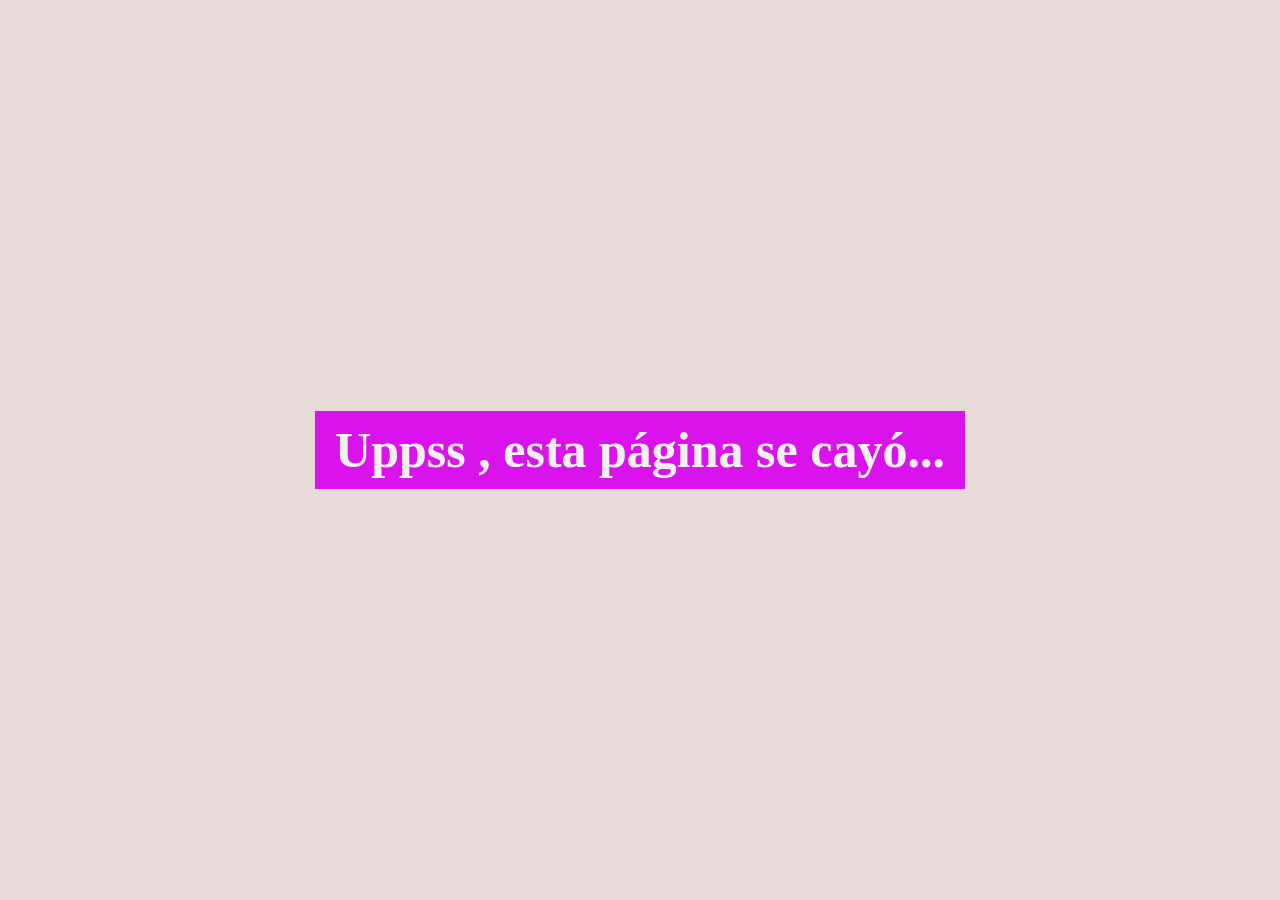
<file: animacion caida/index.html>
<!DOCTYPE html>
<html lang="en">
<head>
    <meta charset="UTF-8">
    <meta name="viewport" content="width=device-width, initial-scale=1.0">
    <title>Document</title>
    <link rel="stylesheet" href="./css/style.css">
</head>
<body>
  <div class="container">
    <div class="box">
        <p> Uppss , esta página se cayó...</p>
     </div>
  </div>
</body>
</html>
</file>
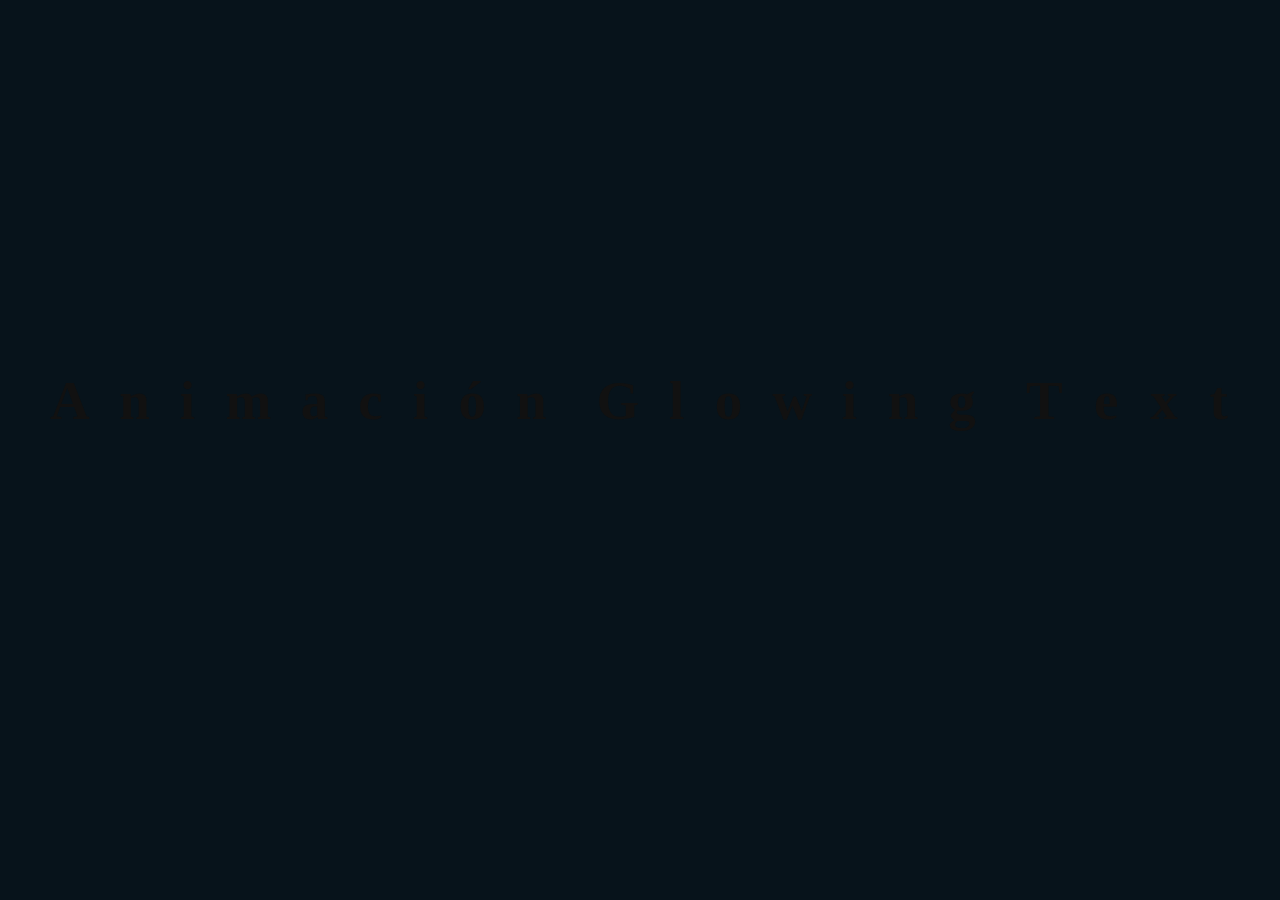
<file: animacionTextoBrillanteCss/index.html>
<!DOCTYPE html>
<html lang="en">
<head>
    <meta charset="UTF-8">
    <meta name="viewport" content="width=device-width, initial-scale=1.0">
    <link rel="stylesheet" href="style.css">
    <title>Document</title>
</head>
<body>
    <h1>
      
        <div class="letter">
            <span>A</span>
            <span>n</span>
            <span>i</span>
            <span>m</span>
            <span>a</span>
            <span>c</span>
            <span>i</span>
            <span>ó</span>
            <span>n</span>
        </div>

        <div class="letter">
            <span>G</span>
            <span>l</span>
            <span>o</span>
            <span>w</span>
            <span>i</span>
            <span>n</span>
            <span>g </span>
        </div>
        <div class="letter">
            <span>T</span>
            <span>e</span>
            <span>x</span>
            <span>t</span>
        </div>


    </h1>
</body>
</html>
</file>
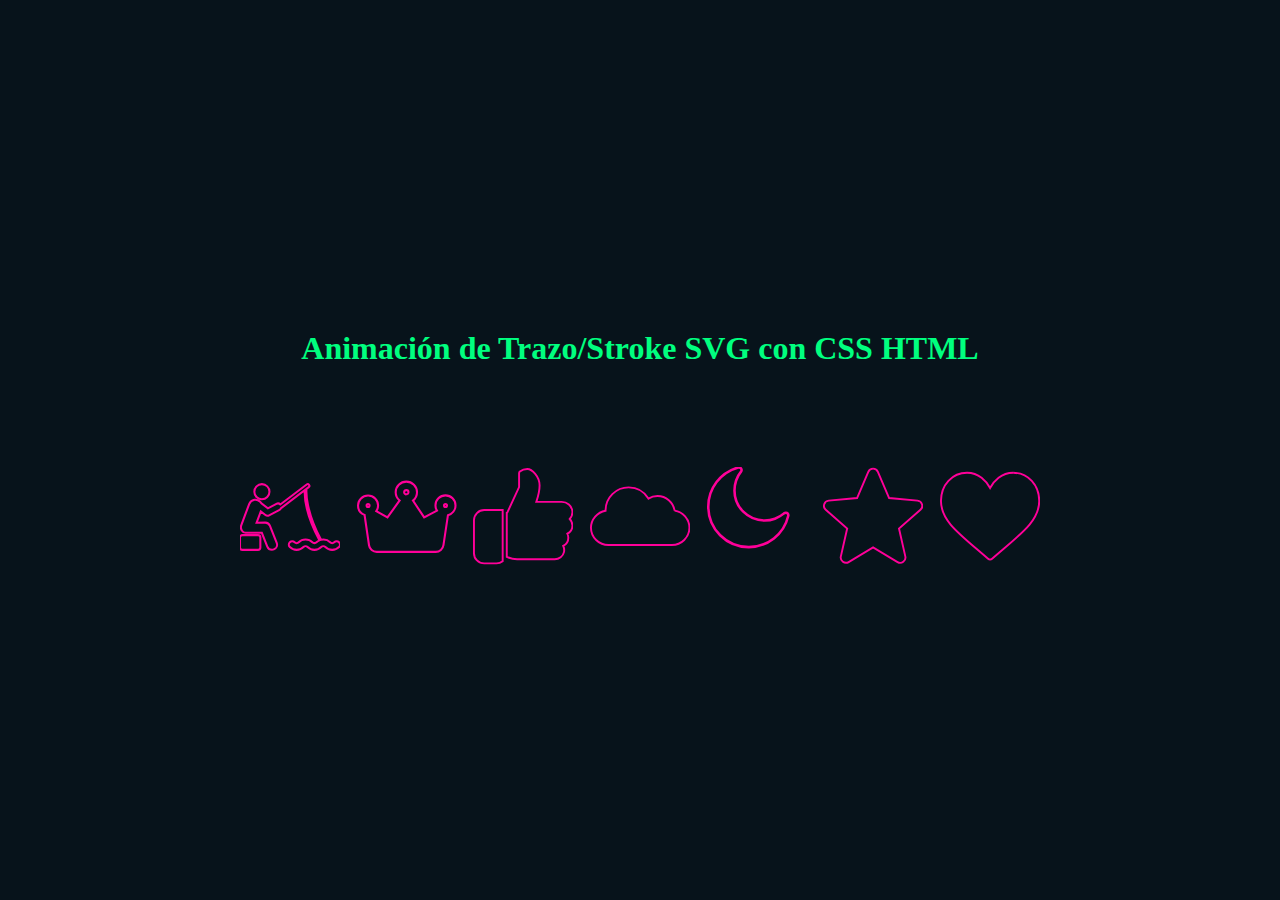
<file: animacionTrazoSVG/index.html>
<!DOCTYPE html>
<html lang="en">

<head>
    <meta charset="UTF-8">
    <meta name="viewport" content="width=device-width, initial-scale=1.0">
    <link rel="stylesheet" href="style.css">
    <title>Document</title>
</head>

<body>
    <h1>
      Animación de Trazo/Stroke SVG con CSS HTML 
      

    </h1>
    <div class="container">
        <div class="icon heart">
            <svg version="1.1" id="Capa_1" xmlns="http://www.w3.org/2000/svg" xmlns:xlink="http://www.w3.org/1999/xlink"
                x="0px" y="0px" viewBox="-5 0 521 512" style="enable-background:new 0 0 512 512;" xml:space="preserve">
                <path d="M376,30c-27.783,0-53.255,8.804-75.707,26.168c-21.525,16.647-35.856,37.85-44.293,53.268
                   c-8.437-15.419-22.768-36.621-44.293-53.268C189.255,38.804,163.783,30,136,30C58.468,30,0,93.417,0,177.514
                   c0,90.854,72.943,153.015,183.369,247.118c18.752,15.981,40.007,34.095,62.099,53.414C248.38,480.596,252.12,482,256,482
                   s7.62-1.404,10.532-3.953c22.094-19.322,43.348-37.435,62.111-53.425C439.057,330.529,512,268.368,512,177.514
                   C512,93.417,453.532,30,376,30z" />
            </svg>
        </div>

        <div class="icon start">
            <svg viewBox="-5 -8 521.00002 512" xmlns="http://www.w3.org/2000/svg">
                <path d="m510.652344 185.882812c-3.371094-10.367187-12.566406-17.707031-23.402344-18.6875l-147.796875-13.417968-58.410156-136.75c-4.3125-10.046875-14.125-16.53125-25.046875-16.53125s-20.738282 
                6.484375-25.023438 16.53125l-58.410156 136.75-147.820312 13.417968c-10.835938 1-20.011719 
                8.339844-23.402344 18.6875-3.371094 10.367188-.257813 21.738282 7.9375 28.925782l111.722656 
                97.964844-32.941406 145.085937c-2.410156 10.667969 1.730468 21.699219 10.582031 28.097656 
                4.757813 3.457031 10.347656 5.183594 15.957031 5.183594 4.820313 0 9.644532-1.28125 13.953125-3.859375l127.445313-76.203125 
                127.421875 76.203125c9.347656 5.585938 21.101562 5.074219 29.933593-1.324219 8.851563-6.398437 12.992188-17.429687 
                10.582032-28.097656l-32.941406-145.085937 111.722656-97.964844c8.191406-7.1875 11.308594-18.535156 
                7.9375-28.925782zm-252.203125 223.722657" />
            </svg>
        </div>
        <div class="icon moon">
            <svg version="1.1" id="Capa_1" xmlns="http://www.w3.org/2000/svg" xmlns:xlink="http://www.w3.org/1999/xlink"
                x="0px" y="0px" viewBox="-5 -1 390.812 390.812" style="enable-background:new 0 0 312.812 312.812;"
                xml:space="preserve">
                <path d="M305.2,178.159c-3.2-0.8-6.4,0-9.2,2c-10.4,8.8-22.4,16-35.6,20.8c-12.4,4.8-26,7.2-40.4,7.2c-32.4,0-62-13.2-83.2-34.4
			c-21.2-21.2-34.4-50.8-34.4-83.2c0-13.6,2.4-26.8,6.4-38.8c4.4-12.8,10.8-24.4,19.2-34.4c3.6-4.4,2.8-10.8-1.6-14.4
			c-2.8-2-6-2.8-9.2-2c-34,9.2-63.6,29.6-84.8,56.8c-20.4,26.8-32.4,60-32.4,96c0,43.6,17.6,83.2,46.4,112s68,46.4,112,46.4
			c36.8,0,70.8-12.8,98-34c27.6-21.6,47.6-52.4,56-87.6C314,184.959,310.8,179.359,305.2,178.159z" />

            </svg>

        </div>
        <div class="icon cloud">
            <svg id="Capa_1" enable-background="new 0 0 512 512" viewBox="-5 0 520 512" <g></g>
                <path
                    d="m434.931 227.069c-6.724-43.037-44.034-76.069-88.931-76.069-16.89 0-33.12
                 4.673-47.197 13.389-21.416-35.992-59.971-58.389-102.803-58.389-66.167 0-120 53.833-120 120 0 .41 0 .835.015 1.245-42.525 7.163-76.015 44.238-76.015 88.755 0 49.629 41.371 90 91 90h330c49.629 0 91-40.371 91-90 0-44.897-34.032-82.207-77.069-88.931z" />
                </g>
            </svg>
        </div>
        <div class="icon like">
            <svg version="1.1" id="Capa_1" xmlns="http://www.w3.org/2000/svg" xmlns:xlink="http://www.w3.org/1999/xlink"
                x="0px" y="0px" viewBox="-5 0 520 512" style="enable-background:new 0 0 512 512;" xml:space="preserve">

                <path d="M53.333,224C23.936,224,0,247.936,0,277.333V448c0,29.397,23.936,53.333,53.333,53.333h64
			c12.011,0,23.061-4.053,32-10.795V224H53.333z" />

                <path d="M512,304c0-12.821-5.077-24.768-13.888-33.579c9.963-10.901,15.04-25.515,13.653-40.725
			c-2.496-27.115-26.923-48.363-55.637-48.363H324.352c6.528-19.819,16.981-56.149,16.981-85.333c0-46.272-39.317-85.333-64-85.333
			c-22.165,0-37.995,12.48-38.677,12.992c-2.517,2.027-3.989,5.099-3.989,8.341v72.341l-61.44,133.099l-2.56,1.301v228.651
			C188.032,475.584,210.005,480,224,480h195.819c23.232,0,43.563-15.659,48.341-37.269c2.453-11.115,1.024-22.315-3.861-32.043
			c15.765-7.936,26.368-24.171,26.368-42.688c0-7.552-1.728-14.784-5.013-21.333C501.419,338.731,512,322.496,512,304z" />

            </svg>
        </div>
        <div class="icon crown">
            <svg version="1.1" id="Capa_1" xmlns="http://www.w3.org/2000/svg" xmlns:xlink="http://www.w3.org/1999/xlink"
                x="0px" y="0px" viewBox="-5 0 479.968 467.968" style="enable-background:new 0 0 467.968 467.968;"
                xml:space="preserve">

                <path d="M419.84,131.328c-26.624,0-48.128,21.504-48.128,48.128c0,9.216,2.56,17.408,7.168,25.088l-61.44,32.768l-53.76-80.896
                   c11.776-9.216,19.456-24.064,19.456-39.936c0-28.16-23.04-51.2-51.2-51.2c-28.16,0-51.2,23.04-51.2,51.2
                   c0,15.872,7.168,30.208,18.944,39.424l-58.368,81.408l-53.76-30.208c5.12-7.68,8.704-16.896,8.704-27.136
                   c0-26.624-21.504-48.128-48.128-48.128C21.504,131.84,0,153.344,0,179.968c0,20.48,13.312,38.4,31.232,45.056l21.504,145.92
                   c2.56,18.432,18.432,31.744,36.864,31.744h283.648c18.432,0,34.304-13.824,36.864-32.256l21.504-143.872
                   c20.992-6.144,36.352-24.576,36.352-47.104C467.968,152.832,446.464,131.328,419.84,131.328z M48.128,187.136
                   c-4.096,0-7.168-3.072-7.168-7.168s3.072-7.168,7.168-7.168s7.168,3.072,7.168,7.168S52.224,187.136,48.128,187.136z
                    M235.52,126.208c-1.024,0-2.048-0.512-3.584-0.512c0,0,0,0-0.512,0c-1.536,0-2.56,0-3.584,0.512
                   c-3.584-1.536-6.656-5.12-6.656-9.728c0.512-5.632,5.12-10.24,10.752-10.24c5.632,0,10.24,4.608,10.24,10.24
                   C242.176,120.576,239.616,124.672,235.52,126.208z M419.84,187.136c-4.096,0-7.168-3.072-7.168-7.168s3.584-7.168,7.168-7.168
                   c4.096,0,7.168,3.072,7.168,7.168S423.936,187.136,419.84,187.136z" />

            </svg>

        </div>

        <div class="icon fishing">
            <svg version="1.1" id="Capa_1" xmlns="http://www.w3.org/2000/svg" xmlns:xlink="http://www.w3.org/1999/xlink"
                x="0px" y="0px" viewBox="0 0 484.64 484.64" style="enable-background:new 0 0 484.64 484.64;"
                xml:space="preserve">
                <g>
                    <path d="M106.162,156.405c20.23,0,36.64-16.407,36.64-36.649c0-20.234-16.409-36.641-36.64-36.641
		c-20.25,0-36.643,16.406-36.643,36.641C69.52,139.998,85.912,156.405,106.162,156.405z" />
                    <path d="M479.847,364.886c-6.379-6.378-16.741-6.362-23.087,0.016c-5.328,5.325-14.588,5.349-19.962-0.024
		C425.267,353.35,408.19,349.476,392.771,353c-73.01-137.399-71.989-227.872-70.681-247.085l10.938-8.291
		c3.57-2.727,4.286-7.846,1.561-11.441c-2.726-3.578-7.845-4.305-11.45-1.569l-127.734,96.896
		c-4.942-4.806-12.455-6.297-18.878-2.894l-41.474,21.958l-31.316-24.437c-3.73-6.999-9.142-11.881-17.221-15.3
		c-2.239-0.947-9.721-3.24-16.997-1.553c-10.933,2.535-20.887,9.279-25.097,20.545c0,0-28.857,76.792-38.047,101.554
		c-7.222,19.46,7.112,37.677,20.586,37.677c0.048,0,0.08,0,0.112,0l78.785-0.374l26.485,66.777
		c3.826,9.607,13.027,15.467,22.768,15.467c3.013,0,6.059-0.558,9.024-1.73c12.583-4.99,18.722-19.23,13.744-31.803l-32.653-82.316
		c-3.702-9.335-12.726-15.458-22.771-15.458c-0.032,0-0.08,0-0.124,0l-41.89,0.198l20.427-54.5l22.419,17.509
		c2.934,2.279,6.472,3.452,10.045,3.452c2.613,0,5.242-0.622,7.651-1.897l50.818-26.908c3.457-1.833,5.787-4.839,7.192-8.196
		l114.531-86.869c-0.924,29.937,4.034,116.016,71.337,243.091c-5.214,2.208-10.093,5.277-14.224,9.407
		c-5.243,5.247-14.651,5.247-19.898,0c-17.696-17.699-48.488-17.691-66.154-0.023c-5.342,5.332-14.639,5.316-19.966,0
		c-6.375-6.378-16.709-6.378-23.088,0c-6.375,6.377-6.375,16.71,0,23.087c18.226,18.241,47.9,18.258,66.143,0
		c5.327-5.325,14.619-5.333,19.977,0.024c8.817,8.827,20.555,13.689,33.038,13.689c12.486,0,24.22-4.862,33.069-13.721
		c5.327-5.325,14.591-5.349,19.982,0.024c18.21,18.217,47.864,18.225,66.122-0.024C486.242,381.588,486.227,371.263,479.847,364.886
		z" />
                    <path d="M87.025,330.166H11.606C5.199,330.166,0,335.365,0,341.774v48.217c0,6.411,5.199,11.608,11.606,11.608h75.419
		c6.412,0,11.61-5.197,11.61-11.608v-48.217C98.635,335.365,93.437,330.166,87.025,330.166z" />
            </svg>

        </div>
    </div>

</body>

</html>
</file>
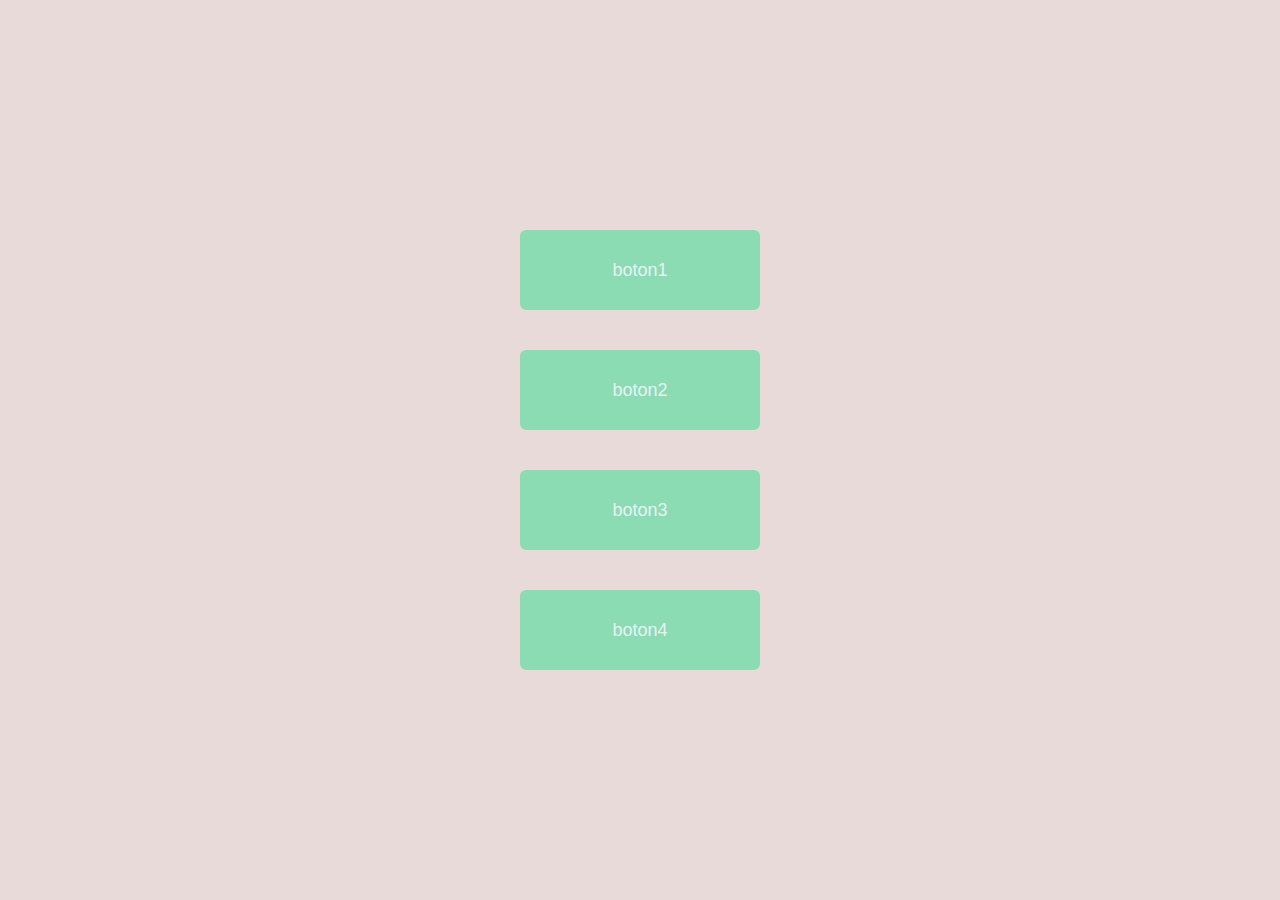
<file: botones sombras/index.html>
<!DOCTYPE html>
<html lang="en">
<head>
    <meta charset="UTF-8">
    <meta name="viewport" content="width=device-width, initial-scale=1.0">
    <title>Document</title>
    <link rel="stylesheet" href="./css/style.css">
</head>
<body>
 <div class="container">
     <button class="btn btn1">boton1</button>
     <button class="btn btn2">boton2</button>
     <button class="btn btn3">boton3</button>
     <button class="btn btn4">boton4</button>
 </div>
</body>
</html>
</file>
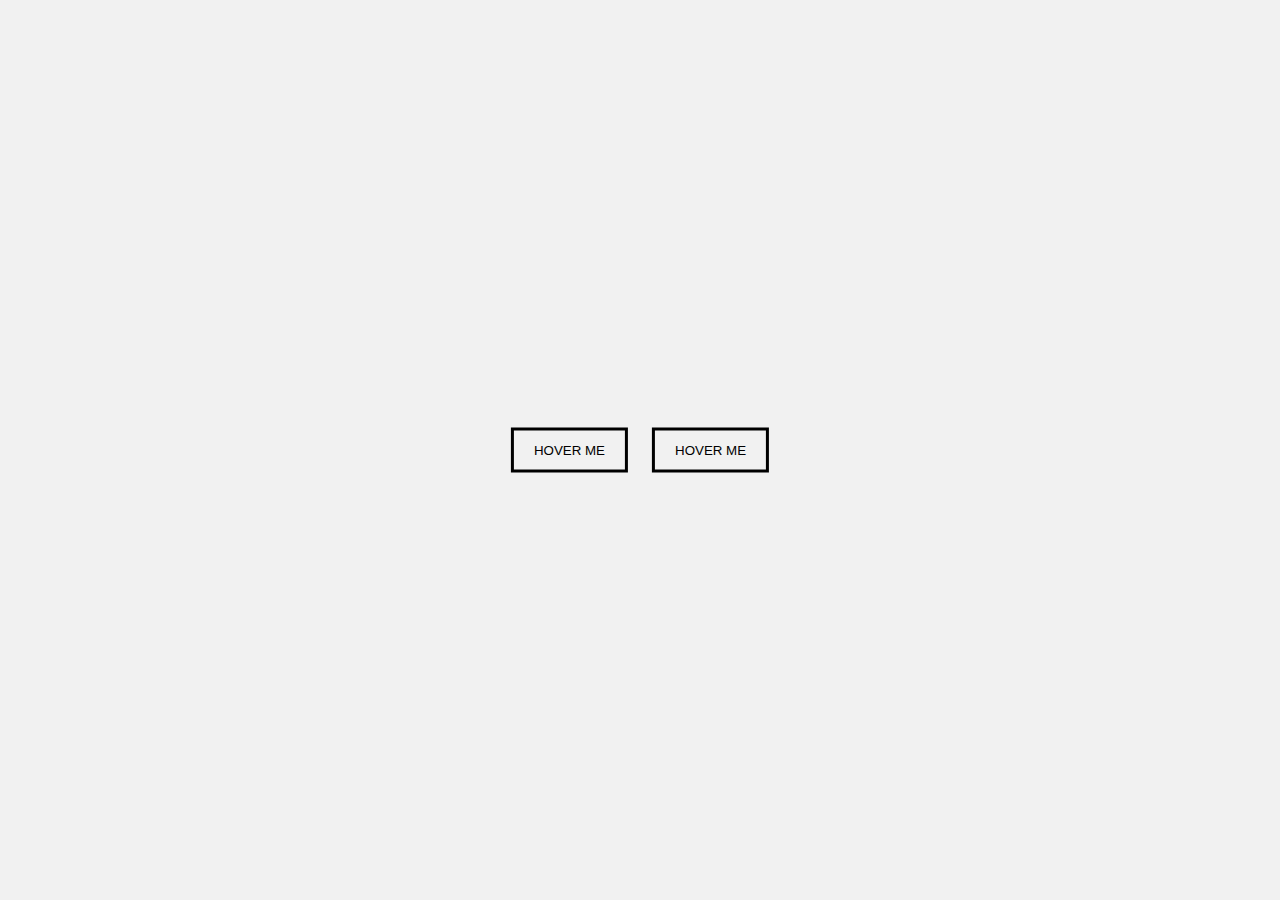
<file: btn hover lado/index.html>
<!DOCTYPE html>
<html lang="en">
<head>
    <meta charset="UTF-8">
    <meta name="viewport" content="width=device-width, initial-scale=1.0">
    <link rel="stylesheet" href="css/style.css">
    <title>Document</title>

</head>
<body>
    <div class="middle">
        <button class="btn btn1">Hover Me</button>
        <button class="btn btn2">Hover Me</button>
    </div>
</body>
</html>
</file>
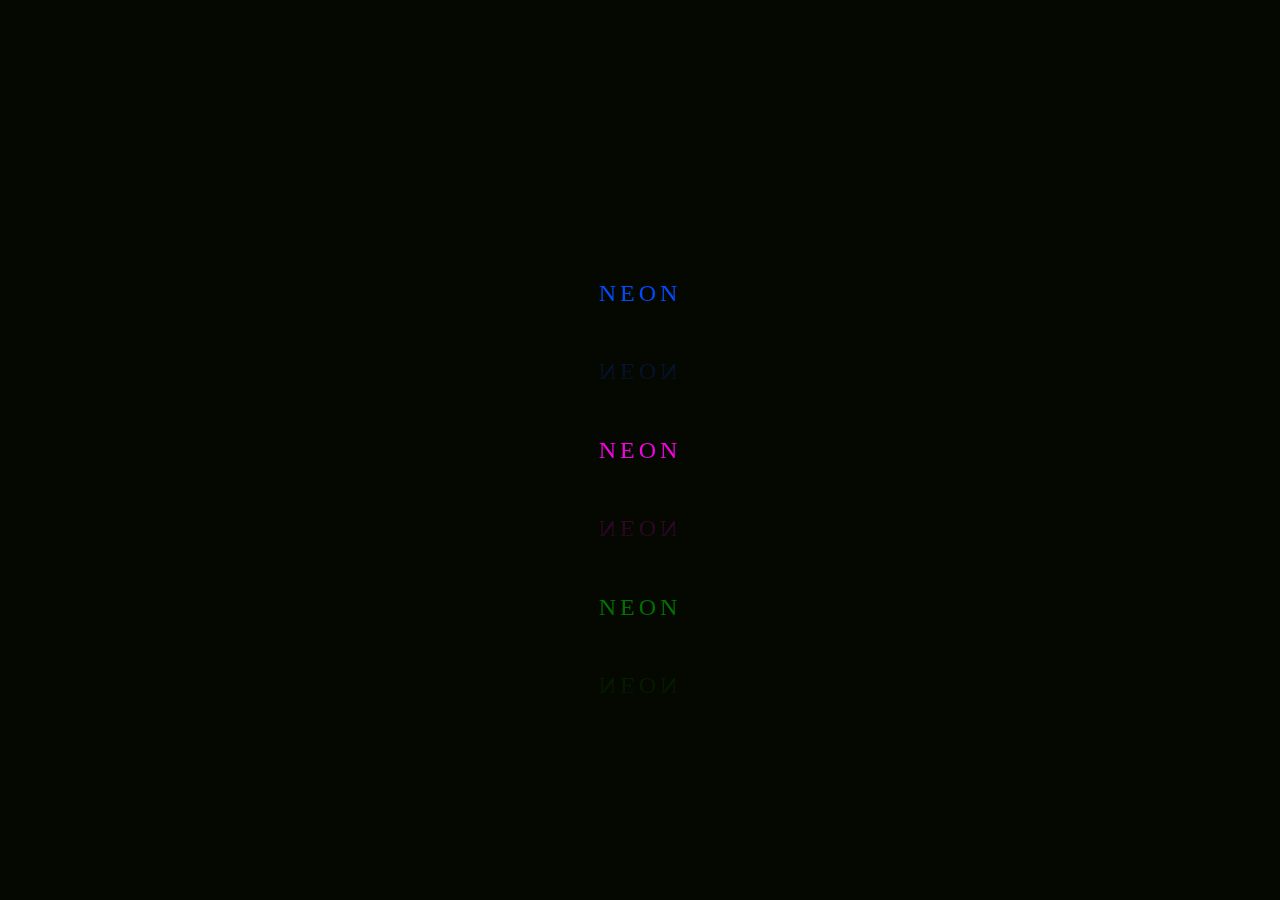
<file: BUTTON neon/index.html>
<!DOCTYPE html>
<html lang="en">
<head>
    <meta charset="UTF-8">
    <meta name="viewport" content="width=device-width, initial-scale=1.0">
    <title>Document</title>
    <link rel="stylesheet" href="style.css">
</head>
<body>
    <a href="#">
        <span></span>
        <span></span>
        <span></span>
        <span></span>
        neon
    </a>
    <a href="#">
        <span></span>
        <span></span>
        <span></span>
        <span></span>
        neon
    </a>
    <a href=" #">
        <span></span>
        <span></span>
        <span></span>
        <span></span>
        neon
    </a>
</body>
</html>
</file>
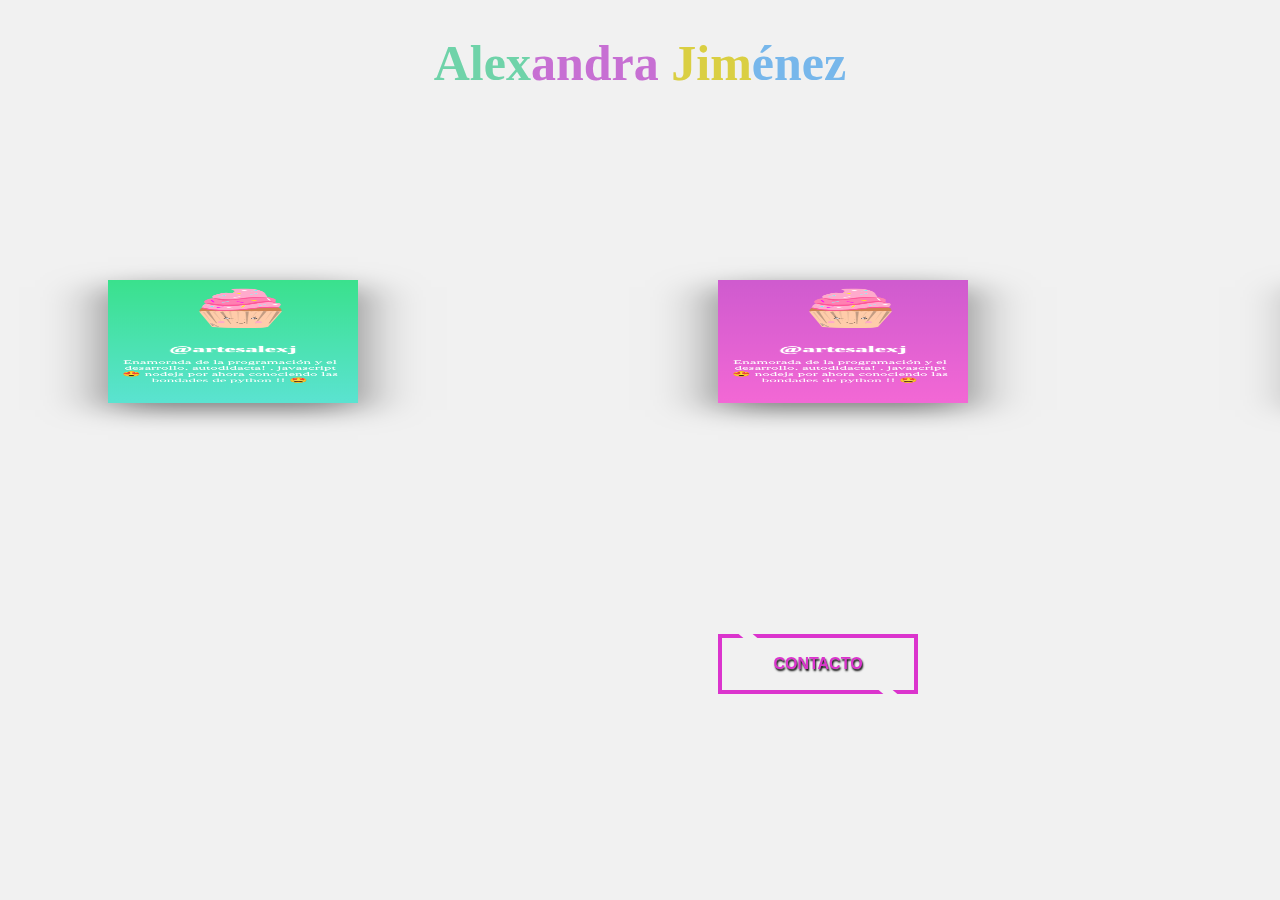
<file: hovereffect card/index.html>
<!DOCTYPE html>
<html lang="en">
<head>
    <meta charset="UTF-8">
    <meta name="viewport" content="width=device-width, initial-scale=1.0">
    <title>Document</title>
    <link rel="stylesheet" href="css/style.css">
</head>
<body>
    <div class="container">
      <div class="title">
        <h1>
            <span>Alex</span><span>andra</span>
            <span>Jim</span><span>énez</span>
           <!--  <span>Cast</span><span>illo</span> -->
        </h1>
      </div>
      <div class="card card1">
        <img src="./ponque.svg" alt=""  class="ponque">
        <h3>@artesalexj</h3>
        <p>Enamorada de la programación y el desarrollo, autodidacta! , javascript 😍  nodejs
            por ahora conociendo las bondades de python !! 🤩</p>
      </div>
     <div class=" card card2">
        <img src="./ponque.svg" alt="" class="ponque">
        <h3>@artesalexj</h3>
        <p>Enamorada de la programación y el desarrollo, autodidacta! , javascript 😍  nodejs
            por ahora conociendo las bondades de python !! 🤩</p>
      </div>
      <div class="card card3">
        <img src="./ponque.svg" alt=""  class="ponque">
        <h3>@artesalexj</h3>
        <p>Enamorada de la programación y el desarrollo, autodidacta! , javascript 😍  nodejs
            por ahora conociendo las bondades de python !! 🤩</p>
      </div> 
      <div class="btn-container">
        <button class="btn">
               <a href="https://twitter.com/home" target="_blank">Contacto</a>
        </button>
      </div>
      
    </div>
      
    
    
</body>
</html>
</file>
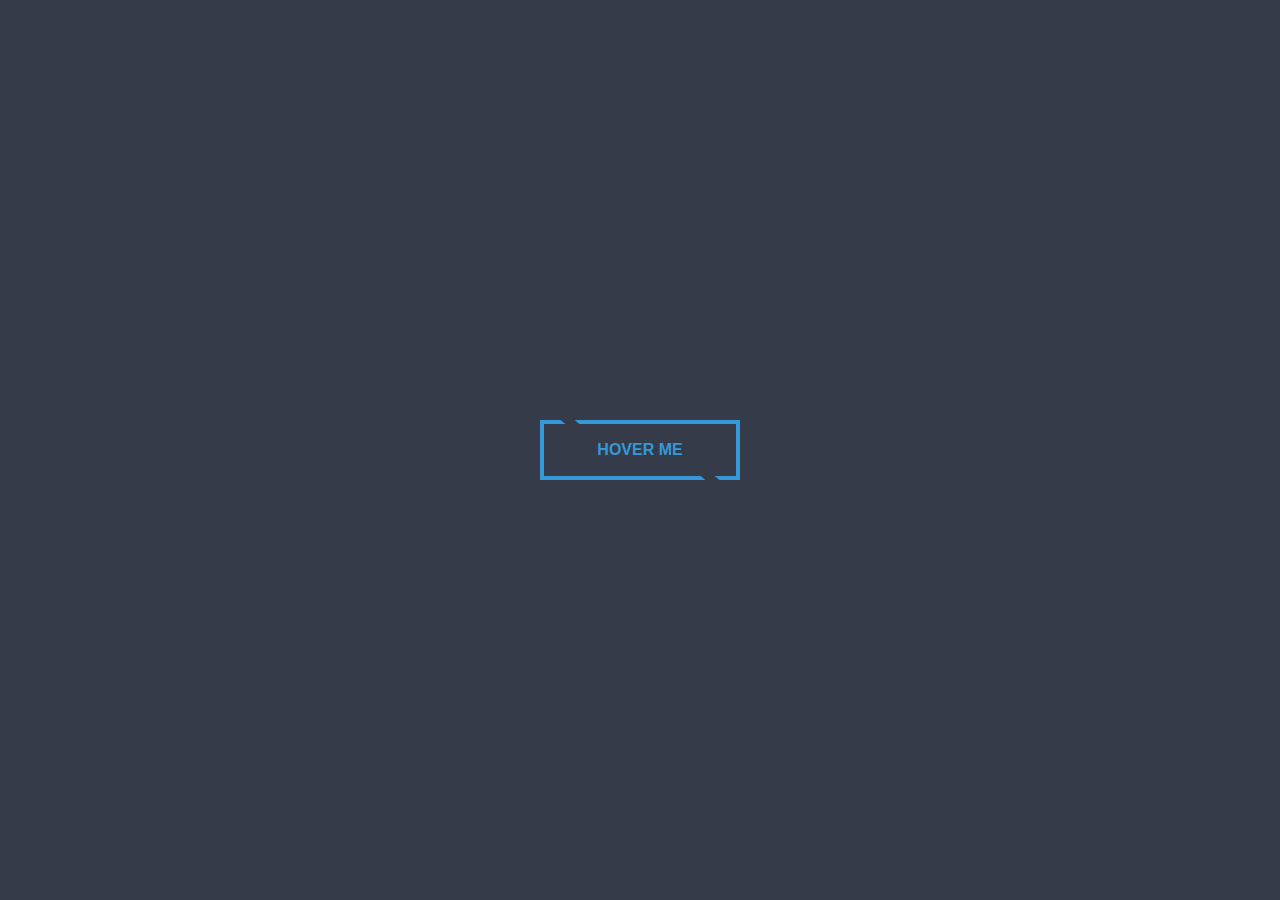
<file: hovereffect/index.html>
<!DOCTYPE html>
<html lang="en">
<head>
    <meta charset="UTF-8">
    <meta name="viewport" content="width=device-width, initial-scale=1.0">
    <title>Hover Effect| @artesalexj </title>
    <link rel="stylesheet" href="css/style.css">
</head>
<body>
    <button class="btn">
        hover me
    </button>
</body>
</html>
</file>
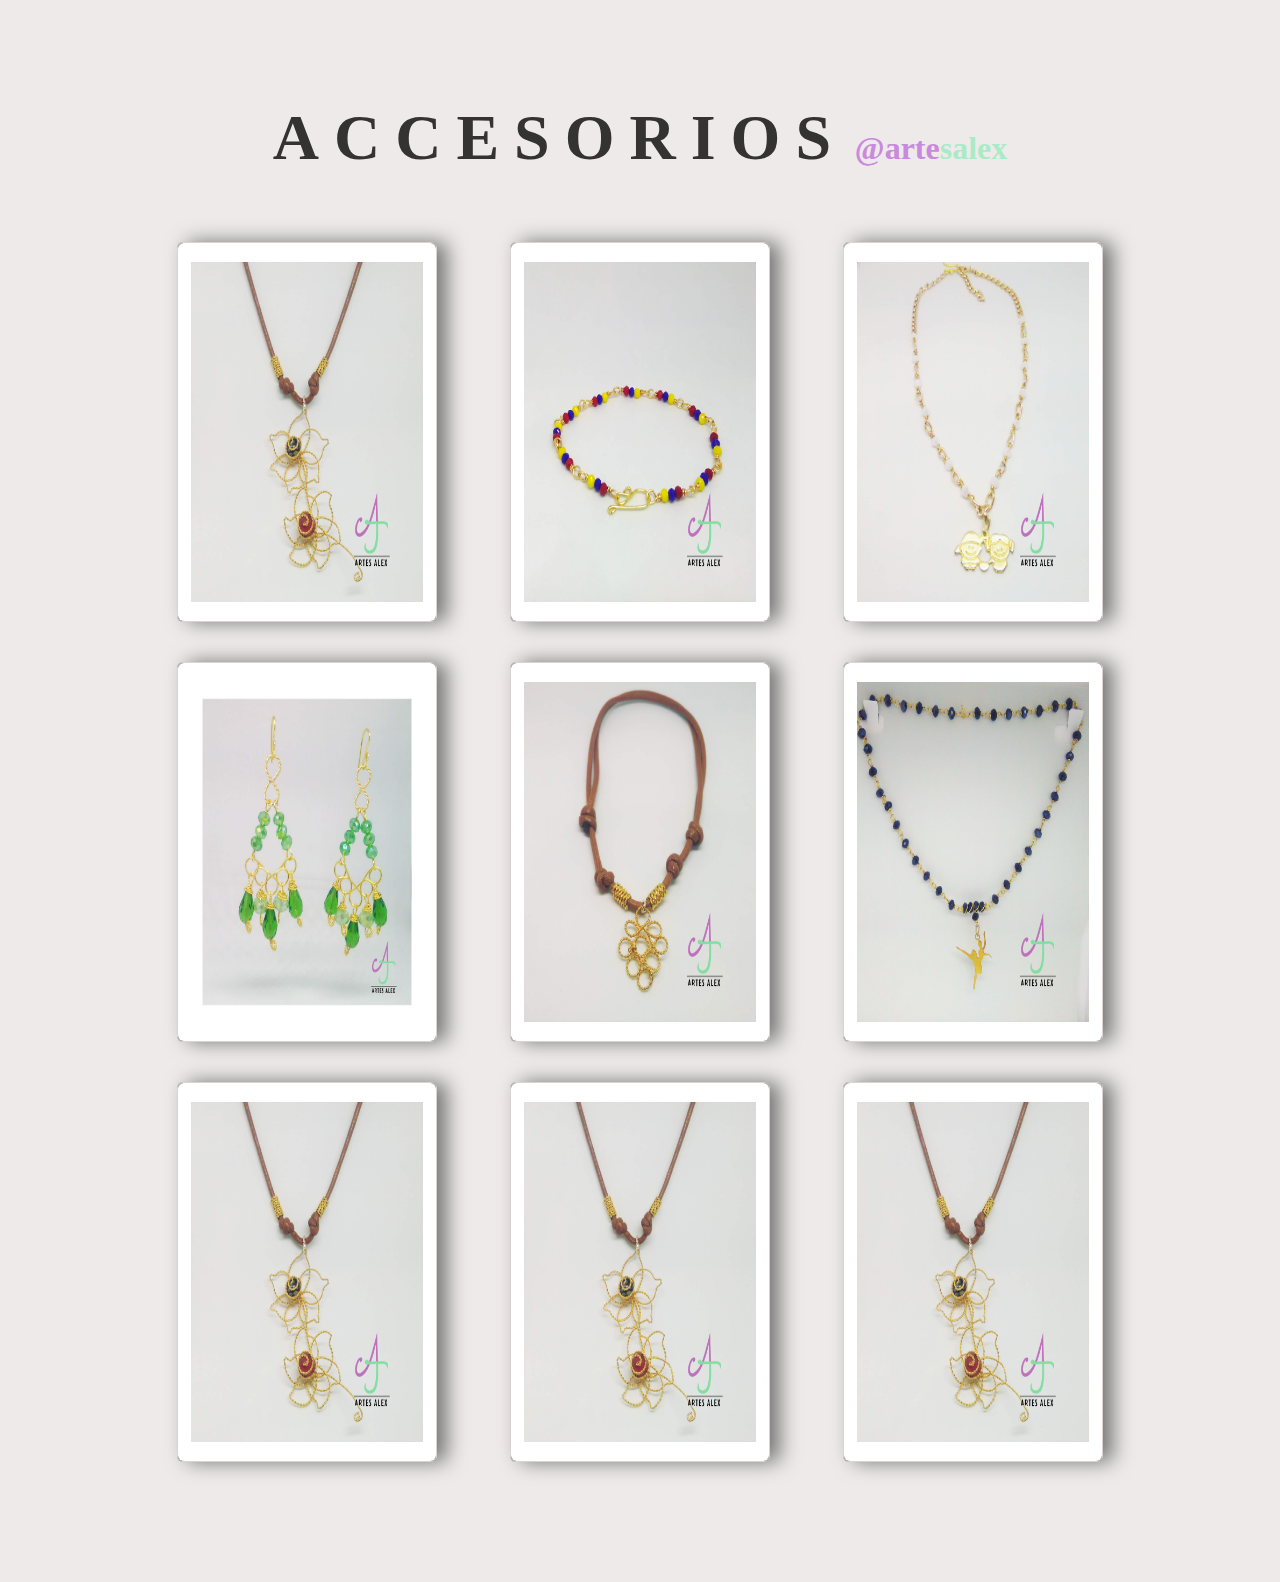
<file: librito/index.html>
<!DOCTYPE html>
<html lang="en">
<head>
    <meta charset="UTF-8">
    <meta name="viewport" content="width=device-width, initial-scale=1.0">
    <link rel="stylesheet" href="css/style.css">
    <title>libritos css| @artesalexj</title>
</head>
<body>
    <div class="name"><h1>
       <!-- <span>Alex</span><span>andra</span>
       <span>Jim</span><span>énez</span> -->
      <span> Accesorios</span> <span>@arte</span><span>salex</span>
       
        
    </h1>
    </div>
    <div class="container-cards">
        
        <div class="card">
            <div class="imgBox">
                <img src="./img/IMG_20181108_124611_507.jpg" alt="">
            </div> 
            <div class="details">
                <h2>¿Como crear este accesorio?</h2>
                <p>Materiales y herramientas:
                    <ul>
                        <li>Pinzas Bead Smith</li>
                        <li>Alambre de bisuteria  americraft supply</li>
                        <li>Gizmo</li>
                        <li>Cuero de bisuteria</li>
                        <li>Agatas facetadas</li>
                    </ul>
                    <span>Más info: Bisutería Artesanal@artesalex</span>
                    <div class="sm">


                        <a href="https://twitter.com/artesalexj" target="_blank">
                            <div class="icon twitter">
                                
                                <svg xmlns="http://www.w3.org/2000/svg" viewBox="0 0 24 24"><path d="M12 2c5.514 0 10 4.486 10 10s-4.486 10-10 10-10-4.486-10-10 4.486-10 10-10zm0-2c-6.627 0-12 5.373-12 12s5.373 12 12 12 12-5.373 12-12-5.373-12-12-12zm6.5 8.778c-.441.196-.916.328-1.414.388.509-.305.898-.787 1.083-1.362-.476.282-1.003.487-1.564.597-.448-.479-1.089-.778-1.796-.778-1.59 0-2.758 1.483-2.399 3.023-2.045-.103-3.86-1.083-5.074-2.572-.645 1.106-.334 2.554.762 3.287-.403-.013-.782-.124-1.114-.308-.027 1.14.791 2.207 1.975 2.445-.346.094-.726.116-1.112.042.313.978 1.224 1.689 2.3 1.709-1.037.812-2.34 1.175-3.647 1.021 1.09.699 2.383 1.106 3.773 1.106 4.572 0 7.154-3.861 6.998-7.324.482-.346.899-.78 1.229-1.274z"/></svg>
                            </div>
                        </a>
                        <a href="https://www.instagram.com/p/Bp6w2sUHbdT/" target="_blank" >
                            <div class="icon insta">
                                <svg xmlns="http://www.w3.org/2000/svg"  viewBox="0 0 24 24"><path d="M12 2c5.514 0 10 4.486 10 10s-4.486 10-10 10-10-4.486-10-10 4.486-10 10-10zm0-2c-6.627 0-12 5.373-12 12s5.373 12 12 12 12-5.373 12-12-5.373-12-12-12zm-.008 14.408c1.299 0 2.354-1.056 2.354-2.354 0-.704-.312-1.337-.803-1.769-.174-.151-.368-.278-.58-.374-.297-.135-.625-.21-.971-.21-.347 0-.675.075-.971.21-.211.096-.406.223-.578.374-.492.432-.805 1.064-.805 1.769.001 1.298 1.057 2.354 2.354 2.354zm.008-4.093c.961 0 1.738.778 1.738 1.739 0 .961-.777 1.74-1.738 1.74s-1.738-.779-1.738-1.74c0-.96.777-1.739 1.738-1.739zm2.611.185h3.389v5.139c0 1.304-1.058 2.361-2.361 2.361h-7.246c-1.305 0-2.393-1.057-2.393-2.361v-5.139h3.373c-.271.457-.436.985-.436 1.554 0 1.688 1.367 3.055 3.055 3.055 1.687 0 3.055-1.368 3.055-3.055 0-.569-.164-1.097-.436-1.554zm1.028-4.5h-6.139v2.5h-.5v-2.5h-.5v2.5h-.5v-2.461c-.174.028-.341.071-.5.134v2.327h-.5v-2.051c-.602.428-1 1.123-1 1.912v1.639h3.736c.584-.642 1.399-1 2.256-1 .86 0 1.675.362 2.255 1h3.753v-1.64c0-1.303-1.058-2.36-2.361-2.36zm1.361 2.632c0 .203-.166.368-.373.368h-1.255c-.205 0-.372-.165-.372-.368v-1.265c0-.202.167-.367.372-.367h1.255c.207 0 .373.165.373.367v1.265z"/></svg>
        
                            </div>
                        </a>
                        <a href="">
                            <div class="icon fb">
                                <svg xmlns="http://www.w3.org/2000/svg"  viewBox="0 0 24 24"><path d="M12 2c5.514 0 10 4.486 10 10s-4.486 10-10 10-10-4.486-10-10 4.486-10 10-10zm0-2c-6.627 0-12 5.373-12 12s5.373 12 12 12 12-5.373 12-12-5.373-12-12-12zm-2 10h-2v2h2v6h3v-6h1.82l.18-2h-2v-.833c0-.478.096-.667.558-.667h1.442v-2.5h-2.404c-1.798 0-2.596.792-2.596 2.308v1.692z"/></svg>
        
                            </div>
                        </a>
                     
                      </div></p>
        
            </div>           
        </div>
        <div class="card">
            <div class="imgBox">
                <img src="./img/IMG_20181108_130653_317.jpg" alt="">
            </div> 
            <div class="details">
                <h2>¿Como crear este accesorio?</h2>
                <p>Materiales y herramientas:
                    <ul>
                        <li>Pinzas Bead Smith</li>
                        <li>Alambre de bisuteria  americraft supply</li>
                        <li>Cristales checos Amarilo, azul y rojo</li>
                    </ul>
                    <span>Más info: Bisutería Artesanal@artesalex</span> 
                    <div class="sm">


                        <a href="https://twitter.com/artesalexj" target="_blank">
                            <div class="icon twitter">
                                
                                <svg xmlns="http://www.w3.org/2000/svg" viewBox="0 0 24 24"><path d="M12 2c5.514 0 10 4.486 10 10s-4.486 10-10 10-10-4.486-10-10 4.486-10 10-10zm0-2c-6.627 0-12 5.373-12 12s5.373 12 12 12 12-5.373 12-12-5.373-12-12-12zm6.5 8.778c-.441.196-.916.328-1.414.388.509-.305.898-.787 1.083-1.362-.476.282-1.003.487-1.564.597-.448-.479-1.089-.778-1.796-.778-1.59 0-2.758 1.483-2.399 3.023-2.045-.103-3.86-1.083-5.074-2.572-.645 1.106-.334 2.554.762 3.287-.403-.013-.782-.124-1.114-.308-.027 1.14.791 2.207 1.975 2.445-.346.094-.726.116-1.112.042.313.978 1.224 1.689 2.3 1.709-1.037.812-2.34 1.175-3.647 1.021 1.09.699 2.383 1.106 3.773 1.106 4.572 0 7.154-3.861 6.998-7.324.482-.346.899-.78 1.229-1.274z"/></svg>
                            </div>
                        </a>
                        <a href="https://www.instagram.com/p/Bp6w2sUHbdT/" target="_blank" >
                            <div class="icon insta">
                                <svg xmlns="http://www.w3.org/2000/svg"  viewBox="0 0 24 24"><path d="M12 2c5.514 0 10 4.486 10 10s-4.486 10-10 10-10-4.486-10-10 4.486-10 10-10zm0-2c-6.627 0-12 5.373-12 12s5.373 12 12 12 12-5.373 12-12-5.373-12-12-12zm-.008 14.408c1.299 0 2.354-1.056 2.354-2.354 0-.704-.312-1.337-.803-1.769-.174-.151-.368-.278-.58-.374-.297-.135-.625-.21-.971-.21-.347 0-.675.075-.971.21-.211.096-.406.223-.578.374-.492.432-.805 1.064-.805 1.769.001 1.298 1.057 2.354 2.354 2.354zm.008-4.093c.961 0 1.738.778 1.738 1.739 0 .961-.777 1.74-1.738 1.74s-1.738-.779-1.738-1.74c0-.96.777-1.739 1.738-1.739zm2.611.185h3.389v5.139c0 1.304-1.058 2.361-2.361 2.361h-7.246c-1.305 0-2.393-1.057-2.393-2.361v-5.139h3.373c-.271.457-.436.985-.436 1.554 0 1.688 1.367 3.055 3.055 3.055 1.687 0 3.055-1.368 3.055-3.055 0-.569-.164-1.097-.436-1.554zm1.028-4.5h-6.139v2.5h-.5v-2.5h-.5v2.5h-.5v-2.461c-.174.028-.341.071-.5.134v2.327h-.5v-2.051c-.602.428-1 1.123-1 1.912v1.639h3.736c.584-.642 1.399-1 2.256-1 .86 0 1.675.362 2.255 1h3.753v-1.64c0-1.303-1.058-2.36-2.361-2.36zm1.361 2.632c0 .203-.166.368-.373.368h-1.255c-.205 0-.372-.165-.372-.368v-1.265c0-.202.167-.367.372-.367h1.255c.207 0 .373.165.373.367v1.265z"/></svg>
        
                            </div>
                        </a>
                        <a href="">
                            <div class="icon fb">
                                <svg xmlns="http://www.w3.org/2000/svg"  viewBox="0 0 24 24"><path d="M12 2c5.514 0 10 4.486 10 10s-4.486 10-10 10-10-4.486-10-10 4.486-10 10-10zm0-2c-6.627 0-12 5.373-12 12s5.373 12 12 12 12-5.373 12-12-5.373-12-12-12zm-2 10h-2v2h2v6h3v-6h1.82l.18-2h-2v-.833c0-.478.096-.667.558-.667h1.442v-2.5h-2.404c-1.798 0-2.596.792-2.596 2.308v1.692z"/></svg>
        
                            </div>
                        </a>
                     
                      </div></p>
            </div>           
        </div>
        <div class="card">
            <div class="imgBox">
                <img src="./img/IMG_20181011_224645_404.jpg" alt="">
            </div> 
            <div class="details">
                <h2>¿Como crear este accesorio?</h2>
                <p>Materiales y herramientas:
                    <ul>
                        <li>Pinzas Bead Smith</li>
                        <li>Alambre de bisuteria  americraft supply</li>
                        <li>Cristales blancos</li>
                    </ul>
                    <span>Más info: Bisutería Artesanal@artesalex</span>
                    <div class="sm">


                        <a href="https://twitter.com/artesalexj" target="_blank">
                            <div class="icon twitter">
                                
                                <svg xmlns="http://www.w3.org/2000/svg" viewBox="0 0 24 24"><path d="M12 2c5.514 0 10 4.486 10 10s-4.486 10-10 10-10-4.486-10-10 4.486-10 10-10zm0-2c-6.627 0-12 5.373-12 12s5.373 12 12 12 12-5.373 12-12-5.373-12-12-12zm6.5 8.778c-.441.196-.916.328-1.414.388.509-.305.898-.787 1.083-1.362-.476.282-1.003.487-1.564.597-.448-.479-1.089-.778-1.796-.778-1.59 0-2.758 1.483-2.399 3.023-2.045-.103-3.86-1.083-5.074-2.572-.645 1.106-.334 2.554.762 3.287-.403-.013-.782-.124-1.114-.308-.027 1.14.791 2.207 1.975 2.445-.346.094-.726.116-1.112.042.313.978 1.224 1.689 2.3 1.709-1.037.812-2.34 1.175-3.647 1.021 1.09.699 2.383 1.106 3.773 1.106 4.572 0 7.154-3.861 6.998-7.324.482-.346.899-.78 1.229-1.274z"/></svg>
                            </div>
                        </a>
                        <a href="https://www.instagram.com/p/Bp6w2sUHbdT/" target="_blank" >
                            <div class="icon insta">
                                <svg xmlns="http://www.w3.org/2000/svg"  viewBox="0 0 24 24"><path d="M12 2c5.514 0 10 4.486 10 10s-4.486 10-10 10-10-4.486-10-10 4.486-10 10-10zm0-2c-6.627 0-12 5.373-12 12s5.373 12 12 12 12-5.373 12-12-5.373-12-12-12zm-.008 14.408c1.299 0 2.354-1.056 2.354-2.354 0-.704-.312-1.337-.803-1.769-.174-.151-.368-.278-.58-.374-.297-.135-.625-.21-.971-.21-.347 0-.675.075-.971.21-.211.096-.406.223-.578.374-.492.432-.805 1.064-.805 1.769.001 1.298 1.057 2.354 2.354 2.354zm.008-4.093c.961 0 1.738.778 1.738 1.739 0 .961-.777 1.74-1.738 1.74s-1.738-.779-1.738-1.74c0-.96.777-1.739 1.738-1.739zm2.611.185h3.389v5.139c0 1.304-1.058 2.361-2.361 2.361h-7.246c-1.305 0-2.393-1.057-2.393-2.361v-5.139h3.373c-.271.457-.436.985-.436 1.554 0 1.688 1.367 3.055 3.055 3.055 1.687 0 3.055-1.368 3.055-3.055 0-.569-.164-1.097-.436-1.554zm1.028-4.5h-6.139v2.5h-.5v-2.5h-.5v2.5h-.5v-2.461c-.174.028-.341.071-.5.134v2.327h-.5v-2.051c-.602.428-1 1.123-1 1.912v1.639h3.736c.584-.642 1.399-1 2.256-1 .86 0 1.675.362 2.255 1h3.753v-1.64c0-1.303-1.058-2.36-2.361-2.36zm1.361 2.632c0 .203-.166.368-.373.368h-1.255c-.205 0-.372-.165-.372-.368v-1.265c0-.202.167-.367.372-.367h1.255c.207 0 .373.165.373.367v1.265z"/></svg>
        
                            </div>
                        </a>
                        <a href="">
                            <div class="icon fb">
                                <svg xmlns="http://www.w3.org/2000/svg"  viewBox="0 0 24 24"><path d="M12 2c5.514 0 10 4.486 10 10s-4.486 10-10 10-10-4.486-10-10 4.486-10 10-10zm0-2c-6.627 0-12 5.373-12 12s5.373 12 12 12 12-5.373 12-12-5.373-12-12-12zm-2 10h-2v2h2v6h3v-6h1.82l.18-2h-2v-.833c0-.478.096-.667.558-.667h1.442v-2.5h-2.404c-1.798 0-2.596.792-2.596 2.308v1.692z"/></svg>
        
                            </div>
                        </a>
                     
                      </div>
                </p>
            </div>           
        </div>
        <div class="card">
            <div class="imgBox">
                <img src="./img/IMG_20181117_092706_541.jpg" alt="">
            </div> 
            <div class="details">
                <h2>¿Como crear este accesorio?</h2>
                <p>Materiales y herramientas:
                    <ul>
                        <li>Pinzas Bead Smith</li>
                        <li>Alambre de bisuteria  americraft supply</li>
                        <li>Cristales checos y gota Verde</li>
                    </ul>
                    <span>Más info: Bisutería Artesanal@artesalex</span>
                    <div class="sm">


                        <a href="https://twitter.com/artesalexj" target="_blank">
                            <div class="icon twitter">
                                
                                <svg xmlns="http://www.w3.org/2000/svg" viewBox="0 0 24 24"><path d="M12 2c5.514 0 10 4.486 10 10s-4.486 10-10 10-10-4.486-10-10 4.486-10 10-10zm0-2c-6.627 0-12 5.373-12 12s5.373 12 12 12 12-5.373 12-12-5.373-12-12-12zm6.5 8.778c-.441.196-.916.328-1.414.388.509-.305.898-.787 1.083-1.362-.476.282-1.003.487-1.564.597-.448-.479-1.089-.778-1.796-.778-1.59 0-2.758 1.483-2.399 3.023-2.045-.103-3.86-1.083-5.074-2.572-.645 1.106-.334 2.554.762 3.287-.403-.013-.782-.124-1.114-.308-.027 1.14.791 2.207 1.975 2.445-.346.094-.726.116-1.112.042.313.978 1.224 1.689 2.3 1.709-1.037.812-2.34 1.175-3.647 1.021 1.09.699 2.383 1.106 3.773 1.106 4.572 0 7.154-3.861 6.998-7.324.482-.346.899-.78 1.229-1.274z"/></svg>
                            </div>
                        </a>
                        <a href="https://www.instagram.com/p/Bp6w2sUHbdT/" target="_blank" >
                            <div class="icon insta">
                                <svg xmlns="http://www.w3.org/2000/svg"  viewBox="0 0 24 24"><path d="M12 2c5.514 0 10 4.486 10 10s-4.486 10-10 10-10-4.486-10-10 4.486-10 10-10zm0-2c-6.627 0-12 5.373-12 12s5.373 12 12 12 12-5.373 12-12-5.373-12-12-12zm-.008 14.408c1.299 0 2.354-1.056 2.354-2.354 0-.704-.312-1.337-.803-1.769-.174-.151-.368-.278-.58-.374-.297-.135-.625-.21-.971-.21-.347 0-.675.075-.971.21-.211.096-.406.223-.578.374-.492.432-.805 1.064-.805 1.769.001 1.298 1.057 2.354 2.354 2.354zm.008-4.093c.961 0 1.738.778 1.738 1.739 0 .961-.777 1.74-1.738 1.74s-1.738-.779-1.738-1.74c0-.96.777-1.739 1.738-1.739zm2.611.185h3.389v5.139c0 1.304-1.058 2.361-2.361 2.361h-7.246c-1.305 0-2.393-1.057-2.393-2.361v-5.139h3.373c-.271.457-.436.985-.436 1.554 0 1.688 1.367 3.055 3.055 3.055 1.687 0 3.055-1.368 3.055-3.055 0-.569-.164-1.097-.436-1.554zm1.028-4.5h-6.139v2.5h-.5v-2.5h-.5v2.5h-.5v-2.461c-.174.028-.341.071-.5.134v2.327h-.5v-2.051c-.602.428-1 1.123-1 1.912v1.639h3.736c.584-.642 1.399-1 2.256-1 .86 0 1.675.362 2.255 1h3.753v-1.64c0-1.303-1.058-2.36-2.361-2.36zm1.361 2.632c0 .203-.166.368-.373.368h-1.255c-.205 0-.372-.165-.372-.368v-1.265c0-.202.167-.367.372-.367h1.255c.207 0 .373.165.373.367v1.265z"/></svg>
        
                            </div>
                        </a>
                        <a href="">
                            <div class="icon fb">
                                <svg xmlns="http://www.w3.org/2000/svg"  viewBox="0 0 24 24"><path d="M12 2c5.514 0 10 4.486 10 10s-4.486 10-10 10-10-4.486-10-10 4.486-10 10-10zm0-2c-6.627 0-12 5.373-12 12s5.373 12 12 12 12-5.373 12-12-5.373-12-12-12zm-2 10h-2v2h2v6h3v-6h1.82l.18-2h-2v-.833c0-.478.096-.667.558-.667h1.442v-2.5h-2.404c-1.798 0-2.596.792-2.596 2.308v1.692z"/></svg>
        
                            </div>
                        </a>
                     
                      </div>
                </p>
            </div>           
        </div>
        <div class="card">
            <div class="imgBox">
                <img src="./img/IMG_20181022_130514_196.jpg" alt="">
            </div> 
            <div class="details">
                <h2>¿Como crear este accesorio?</h2>
                <p>Materiales y herramientas:
                    <ul>
                        <li>Pinzas Bead Smith</li>
                        <li>Alambre de bisuteria  americraft supply</li>
                        <li>Cristales checos</li>
                    </ul>
                    <span>Más info: Bisutería Artesanal@artesalex</span>
                    <div class="sm">


                        <a href="https://twitter.com/artesalexj" target="_blank">
                            <div class="icon twitter">
                                
                                <svg xmlns="http://www.w3.org/2000/svg" viewBox="0 0 24 24"><path d="M12 2c5.514 0 10 4.486 10 10s-4.486 10-10 10-10-4.486-10-10 4.486-10 10-10zm0-2c-6.627 0-12 5.373-12 12s5.373 12 12 12 12-5.373 12-12-5.373-12-12-12zm6.5 8.778c-.441.196-.916.328-1.414.388.509-.305.898-.787 1.083-1.362-.476.282-1.003.487-1.564.597-.448-.479-1.089-.778-1.796-.778-1.59 0-2.758 1.483-2.399 3.023-2.045-.103-3.86-1.083-5.074-2.572-.645 1.106-.334 2.554.762 3.287-.403-.013-.782-.124-1.114-.308-.027 1.14.791 2.207 1.975 2.445-.346.094-.726.116-1.112.042.313.978 1.224 1.689 2.3 1.709-1.037.812-2.34 1.175-3.647 1.021 1.09.699 2.383 1.106 3.773 1.106 4.572 0 7.154-3.861 6.998-7.324.482-.346.899-.78 1.229-1.274z"/></svg>
                            </div>
                        </a>
                        <a href="https://www.instagram.com/p/Bp6w2sUHbdT/" target="_blank" >
                            <div class="icon insta">
                                <svg xmlns="http://www.w3.org/2000/svg"  viewBox="0 0 24 24"><path d="M12 2c5.514 0 10 4.486 10 10s-4.486 10-10 10-10-4.486-10-10 4.486-10 10-10zm0-2c-6.627 0-12 5.373-12 12s5.373 12 12 12 12-5.373 12-12-5.373-12-12-12zm-.008 14.408c1.299 0 2.354-1.056 2.354-2.354 0-.704-.312-1.337-.803-1.769-.174-.151-.368-.278-.58-.374-.297-.135-.625-.21-.971-.21-.347 0-.675.075-.971.21-.211.096-.406.223-.578.374-.492.432-.805 1.064-.805 1.769.001 1.298 1.057 2.354 2.354 2.354zm.008-4.093c.961 0 1.738.778 1.738 1.739 0 .961-.777 1.74-1.738 1.74s-1.738-.779-1.738-1.74c0-.96.777-1.739 1.738-1.739zm2.611.185h3.389v5.139c0 1.304-1.058 2.361-2.361 2.361h-7.246c-1.305 0-2.393-1.057-2.393-2.361v-5.139h3.373c-.271.457-.436.985-.436 1.554 0 1.688 1.367 3.055 3.055 3.055 1.687 0 3.055-1.368 3.055-3.055 0-.569-.164-1.097-.436-1.554zm1.028-4.5h-6.139v2.5h-.5v-2.5h-.5v2.5h-.5v-2.461c-.174.028-.341.071-.5.134v2.327h-.5v-2.051c-.602.428-1 1.123-1 1.912v1.639h3.736c.584-.642 1.399-1 2.256-1 .86 0 1.675.362 2.255 1h3.753v-1.64c0-1.303-1.058-2.36-2.361-2.36zm1.361 2.632c0 .203-.166.368-.373.368h-1.255c-.205 0-.372-.165-.372-.368v-1.265c0-.202.167-.367.372-.367h1.255c.207 0 .373.165.373.367v1.265z"/></svg>
        
                            </div>
                        </a>
                        <a href="">
                            <div class="icon fb">
                                <svg xmlns="http://www.w3.org/2000/svg"  viewBox="0 0 24 24"><path d="M12 2c5.514 0 10 4.486 10 10s-4.486 10-10 10-10-4.486-10-10 4.486-10 10-10zm0-2c-6.627 0-12 5.373-12 12s5.373 12 12 12 12-5.373 12-12-5.373-12-12-12zm-2 10h-2v2h2v6h3v-6h1.82l.18-2h-2v-.833c0-.478.096-.667.558-.667h1.442v-2.5h-2.404c-1.798 0-2.596.792-2.596 2.308v1.692z"/></svg>
        
                            </div>
                        </a>
                     
                      </div>
                </p>
            </div>           
        </div>
        <div class="card">
            <div class="imgBox">
                <img src="./img/IMG_20181108_130036_613.jpg" alt="">
            </div> 
            <div class="details">
                <h2>¿Como crear este accesorio?</h2>
                <p>Materiales y herramientas:
                    <ul>
                        <li>Pinzas Bead Smith</li>
                        <li>Alambre de bisuteria  americraft supply</li>
                      
                    </ul>
                    <span>Más info: Bisutería Artesanal@artesalex</span>
                    <div class="sm">


                        <a href="https://twitter.com/artesalexj" target="_blank">
                            <div class="icon twitter">
                                
                                <svg xmlns="http://www.w3.org/2000/svg" viewBox="0 0 24 24"><path d="M12 2c5.514 0 10 4.486 10 10s-4.486 10-10 10-10-4.486-10-10 4.486-10 10-10zm0-2c-6.627 0-12 5.373-12 12s5.373 12 12 12 12-5.373 12-12-5.373-12-12-12zm6.5 8.778c-.441.196-.916.328-1.414.388.509-.305.898-.787 1.083-1.362-.476.282-1.003.487-1.564.597-.448-.479-1.089-.778-1.796-.778-1.59 0-2.758 1.483-2.399 3.023-2.045-.103-3.86-1.083-5.074-2.572-.645 1.106-.334 2.554.762 3.287-.403-.013-.782-.124-1.114-.308-.027 1.14.791 2.207 1.975 2.445-.346.094-.726.116-1.112.042.313.978 1.224 1.689 2.3 1.709-1.037.812-2.34 1.175-3.647 1.021 1.09.699 2.383 1.106 3.773 1.106 4.572 0 7.154-3.861 6.998-7.324.482-.346.899-.78 1.229-1.274z"/></svg>
                            </div>
                        </a>
                        <a href="https://www.instagram.com/p/Bp6w2sUHbdT/" target="_blank" >
                            <div class="icon insta">
                                <svg xmlns="http://www.w3.org/2000/svg"  viewBox="0 0 24 24"><path d="M12 2c5.514 0 10 4.486 10 10s-4.486 10-10 10-10-4.486-10-10 4.486-10 10-10zm0-2c-6.627 0-12 5.373-12 12s5.373 12 12 12 12-5.373 12-12-5.373-12-12-12zm-.008 14.408c1.299 0 2.354-1.056 2.354-2.354 0-.704-.312-1.337-.803-1.769-.174-.151-.368-.278-.58-.374-.297-.135-.625-.21-.971-.21-.347 0-.675.075-.971.21-.211.096-.406.223-.578.374-.492.432-.805 1.064-.805 1.769.001 1.298 1.057 2.354 2.354 2.354zm.008-4.093c.961 0 1.738.778 1.738 1.739 0 .961-.777 1.74-1.738 1.74s-1.738-.779-1.738-1.74c0-.96.777-1.739 1.738-1.739zm2.611.185h3.389v5.139c0 1.304-1.058 2.361-2.361 2.361h-7.246c-1.305 0-2.393-1.057-2.393-2.361v-5.139h3.373c-.271.457-.436.985-.436 1.554 0 1.688 1.367 3.055 3.055 3.055 1.687 0 3.055-1.368 3.055-3.055 0-.569-.164-1.097-.436-1.554zm1.028-4.5h-6.139v2.5h-.5v-2.5h-.5v2.5h-.5v-2.461c-.174.028-.341.071-.5.134v2.327h-.5v-2.051c-.602.428-1 1.123-1 1.912v1.639h3.736c.584-.642 1.399-1 2.256-1 .86 0 1.675.362 2.255 1h3.753v-1.64c0-1.303-1.058-2.36-2.361-2.36zm1.361 2.632c0 .203-.166.368-.373.368h-1.255c-.205 0-.372-.165-.372-.368v-1.265c0-.202.167-.367.372-.367h1.255c.207 0 .373.165.373.367v1.265z"/></svg>
        
                            </div>
                        </a>
                        <a href="">
                            <div class="icon fb">
                                <svg xmlns="http://www.w3.org/2000/svg"  viewBox="0 0 24 24"><path d="M12 2c5.514 0 10 4.486 10 10s-4.486 10-10 10-10-4.486-10-10 4.486-10 10-10zm0-2c-6.627 0-12 5.373-12 12s5.373 12 12 12 12-5.373 12-12-5.373-12-12-12zm-2 10h-2v2h2v6h3v-6h1.82l.18-2h-2v-.833c0-.478.096-.667.558-.667h1.442v-2.5h-2.404c-1.798 0-2.596.792-2.596 2.308v1.692z"/></svg>
        
                            </div>
                        </a>
                     
                      </div>
                </p>
            </div>           
        </div>
        <div class="card">
            <div class="imgBox">
                <img src="./img/IMG_20181108_124611_507.jpg" alt="">
            </div> 
            <div class="details">
                <h2>¿Como crear este accesorio?</h2>
                <p>Materiales y herramientas:
                    <ul>
                        <li>Pinzas Bead Smith</li>
                        <li>Alambre de bisuteria  americraft supply</li>
                        <li>Gizmo</li>
                        <li>Cuero de bisuteria</li>
                        <li>Agatas facetadas</li>
                    </ul>
                    <span>Más info: Bisutería Artesanal@artesalex</span>
                    <div class="sm">


                        <a href="https://twitter.com/artesalexj" target="_blank">
                            <div class="icon twitter">
                                
                                <svg xmlns="http://www.w3.org/2000/svg" viewBox="0 0 24 24"><path d="M12 2c5.514 0 10 4.486 10 10s-4.486 10-10 10-10-4.486-10-10 4.486-10 10-10zm0-2c-6.627 0-12 5.373-12 12s5.373 12 12 12 12-5.373 12-12-5.373-12-12-12zm6.5 8.778c-.441.196-.916.328-1.414.388.509-.305.898-.787 1.083-1.362-.476.282-1.003.487-1.564.597-.448-.479-1.089-.778-1.796-.778-1.59 0-2.758 1.483-2.399 3.023-2.045-.103-3.86-1.083-5.074-2.572-.645 1.106-.334 2.554.762 3.287-.403-.013-.782-.124-1.114-.308-.027 1.14.791 2.207 1.975 2.445-.346.094-.726.116-1.112.042.313.978 1.224 1.689 2.3 1.709-1.037.812-2.34 1.175-3.647 1.021 1.09.699 2.383 1.106 3.773 1.106 4.572 0 7.154-3.861 6.998-7.324.482-.346.899-.78 1.229-1.274z"/></svg>
                            </div>
                        </a>
                        <a href="https://www.instagram.com/p/Bp6w2sUHbdT/" target="_blank" >
                            <div class="icon insta">
                                <svg xmlns="http://www.w3.org/2000/svg"  viewBox="0 0 24 24"><path d="M12 2c5.514 0 10 4.486 10 10s-4.486 10-10 10-10-4.486-10-10 4.486-10 10-10zm0-2c-6.627 0-12 5.373-12 12s5.373 12 12 12 12-5.373 12-12-5.373-12-12-12zm-.008 14.408c1.299 0 2.354-1.056 2.354-2.354 0-.704-.312-1.337-.803-1.769-.174-.151-.368-.278-.58-.374-.297-.135-.625-.21-.971-.21-.347 0-.675.075-.971.21-.211.096-.406.223-.578.374-.492.432-.805 1.064-.805 1.769.001 1.298 1.057 2.354 2.354 2.354zm.008-4.093c.961 0 1.738.778 1.738 1.739 0 .961-.777 1.74-1.738 1.74s-1.738-.779-1.738-1.74c0-.96.777-1.739 1.738-1.739zm2.611.185h3.389v5.139c0 1.304-1.058 2.361-2.361 2.361h-7.246c-1.305 0-2.393-1.057-2.393-2.361v-5.139h3.373c-.271.457-.436.985-.436 1.554 0 1.688 1.367 3.055 3.055 3.055 1.687 0 3.055-1.368 3.055-3.055 0-.569-.164-1.097-.436-1.554zm1.028-4.5h-6.139v2.5h-.5v-2.5h-.5v2.5h-.5v-2.461c-.174.028-.341.071-.5.134v2.327h-.5v-2.051c-.602.428-1 1.123-1 1.912v1.639h3.736c.584-.642 1.399-1 2.256-1 .86 0 1.675.362 2.255 1h3.753v-1.64c0-1.303-1.058-2.36-2.361-2.36zm1.361 2.632c0 .203-.166.368-.373.368h-1.255c-.205 0-.372-.165-.372-.368v-1.265c0-.202.167-.367.372-.367h1.255c.207 0 .373.165.373.367v1.265z"/></svg>
        
                            </div>
                        </a>
                        <a href="">
                            <div class="icon fb">
                                <svg xmlns="http://www.w3.org/2000/svg"  viewBox="0 0 24 24"><path d="M12 2c5.514 0 10 4.486 10 10s-4.486 10-10 10-10-4.486-10-10 4.486-10 10-10zm0-2c-6.627 0-12 5.373-12 12s5.373 12 12 12 12-5.373 12-12-5.373-12-12-12zm-2 10h-2v2h2v6h3v-6h1.82l.18-2h-2v-.833c0-.478.096-.667.558-.667h1.442v-2.5h-2.404c-1.798 0-2.596.792-2.596 2.308v1.692z"/></svg>
        
                            </div>
                        </a>
                     
                      </div>
                </p>
            </div>           
        </div>
        <div class="card">
            <div class="imgBox">
                <img src="./img/IMG_20181108_124611_507.jpg" alt="">
            </div> 
            <div class="details">
                <h2>¿Como crear este accesorio?</h2>
                <p>Materiales y herramientas:
                    <ul>
                        <li>Pinzas Bead Smith</li>
                        <li>Alambre de bisuteria  americraft supply</li>
                        <li>Gizmo</li>
                        <li>Cuero de bisuteria</li>
                        <li>Agatas facetadas</li>
                    </ul>
                    <span>Más info: Bisutería Artesanal@artesalex</span>
                    <div class="sm">


                        <a href="https://twitter.com/artesalexj" target="_blank">
                            <div class="icon twitter">
                                
                                <svg xmlns="http://www.w3.org/2000/svg" viewBox="0 0 24 24"><path d="M12 2c5.514 0 10 4.486 10 10s-4.486 10-10 10-10-4.486-10-10 4.486-10 10-10zm0-2c-6.627 0-12 5.373-12 12s5.373 12 12 12 12-5.373 12-12-5.373-12-12-12zm6.5 8.778c-.441.196-.916.328-1.414.388.509-.305.898-.787 1.083-1.362-.476.282-1.003.487-1.564.597-.448-.479-1.089-.778-1.796-.778-1.59 0-2.758 1.483-2.399 3.023-2.045-.103-3.86-1.083-5.074-2.572-.645 1.106-.334 2.554.762 3.287-.403-.013-.782-.124-1.114-.308-.027 1.14.791 2.207 1.975 2.445-.346.094-.726.116-1.112.042.313.978 1.224 1.689 2.3 1.709-1.037.812-2.34 1.175-3.647 1.021 1.09.699 2.383 1.106 3.773 1.106 4.572 0 7.154-3.861 6.998-7.324.482-.346.899-.78 1.229-1.274z"/></svg>
                            </div>
                        </a>
                        <a href="https://www.instagram.com/p/Bp6w2sUHbdT/" target="_blank" >
                            <div class="icon insta">
                                <svg xmlns="http://www.w3.org/2000/svg"  viewBox="0 0 24 24"><path d="M12 2c5.514 0 10 4.486 10 10s-4.486 10-10 10-10-4.486-10-10 4.486-10 10-10zm0-2c-6.627 0-12 5.373-12 12s5.373 12 12 12 12-5.373 12-12-5.373-12-12-12zm-.008 14.408c1.299 0 2.354-1.056 2.354-2.354 0-.704-.312-1.337-.803-1.769-.174-.151-.368-.278-.58-.374-.297-.135-.625-.21-.971-.21-.347 0-.675.075-.971.21-.211.096-.406.223-.578.374-.492.432-.805 1.064-.805 1.769.001 1.298 1.057 2.354 2.354 2.354zm.008-4.093c.961 0 1.738.778 1.738 1.739 0 .961-.777 1.74-1.738 1.74s-1.738-.779-1.738-1.74c0-.96.777-1.739 1.738-1.739zm2.611.185h3.389v5.139c0 1.304-1.058 2.361-2.361 2.361h-7.246c-1.305 0-2.393-1.057-2.393-2.361v-5.139h3.373c-.271.457-.436.985-.436 1.554 0 1.688 1.367 3.055 3.055 3.055 1.687 0 3.055-1.368 3.055-3.055 0-.569-.164-1.097-.436-1.554zm1.028-4.5h-6.139v2.5h-.5v-2.5h-.5v2.5h-.5v-2.461c-.174.028-.341.071-.5.134v2.327h-.5v-2.051c-.602.428-1 1.123-1 1.912v1.639h3.736c.584-.642 1.399-1 2.256-1 .86 0 1.675.362 2.255 1h3.753v-1.64c0-1.303-1.058-2.36-2.361-2.36zm1.361 2.632c0 .203-.166.368-.373.368h-1.255c-.205 0-.372-.165-.372-.368v-1.265c0-.202.167-.367.372-.367h1.255c.207 0 .373.165.373.367v1.265z"/></svg>
        
                            </div>
                        </a>
                        <a href="">
                            <div class="icon fb">
                                <svg xmlns="http://www.w3.org/2000/svg"  viewBox="0 0 24 24"><path d="M12 2c5.514 0 10 4.486 10 10s-4.486 10-10 10-10-4.486-10-10 4.486-10 10-10zm0-2c-6.627 0-12 5.373-12 12s5.373 12 12 12 12-5.373 12-12-5.373-12-12-12zm-2 10h-2v2h2v6h3v-6h1.82l.18-2h-2v-.833c0-.478.096-.667.558-.667h1.442v-2.5h-2.404c-1.798 0-2.596.792-2.596 2.308v1.692z"/></svg>
        
                            </div>
                        </a>
                     
                      </div>
                </p>
            </div>           
        </div>
        <div class="card">
            <div class="imgBox">
                <img src="./img/IMG_20181108_124611_507.jpg" alt="">
            </div> 
            <div class="details">
                <h2>¿Como crear este accesorio?</h2>
                <p>Materiales y herramientas:
                    <ul>
                        <li>Pinzas Bead Smith</li>
                        <li>Alambre de bisuteria  americraft supply</li>
                        <li>Gizmo</li>
                        <li>Cuero de bisuteria</li>
                        <li>Agatas facetadas</li>
                    </ul>
                    <span>Más info: Bisutería Artesanal@artesalex</span>
                    <div class="sm">


                        <a href="https://twitter.com/artesalexj" target="_blank">
                            <div class="icon twitter">
                                
                                <svg xmlns="http://www.w3.org/2000/svg" viewBox="0 0 24 24"><path d="M12 2c5.514 0 10 4.486 10 10s-4.486 10-10 10-10-4.486-10-10 4.486-10 10-10zm0-2c-6.627 0-12 5.373-12 12s5.373 12 12 12 12-5.373 12-12-5.373-12-12-12zm6.5 8.778c-.441.196-.916.328-1.414.388.509-.305.898-.787 1.083-1.362-.476.282-1.003.487-1.564.597-.448-.479-1.089-.778-1.796-.778-1.59 0-2.758 1.483-2.399 3.023-2.045-.103-3.86-1.083-5.074-2.572-.645 1.106-.334 2.554.762 3.287-.403-.013-.782-.124-1.114-.308-.027 1.14.791 2.207 1.975 2.445-.346.094-.726.116-1.112.042.313.978 1.224 1.689 2.3 1.709-1.037.812-2.34 1.175-3.647 1.021 1.09.699 2.383 1.106 3.773 1.106 4.572 0 7.154-3.861 6.998-7.324.482-.346.899-.78 1.229-1.274z"/></svg>
                            </div>
                        </a>
                        <a href="https://www.instagram.com/p/Bp6w2sUHbdT/" target="_blank" >
                            <div class="icon insta">
                                <svg xmlns="http://www.w3.org/2000/svg"  viewBox="0 0 24 24"><path d="M12 2c5.514 0 10 4.486 10 10s-4.486 10-10 10-10-4.486-10-10 4.486-10 10-10zm0-2c-6.627 0-12 5.373-12 12s5.373 12 12 12 12-5.373 12-12-5.373-12-12-12zm-.008 14.408c1.299 0 2.354-1.056 2.354-2.354 0-.704-.312-1.337-.803-1.769-.174-.151-.368-.278-.58-.374-.297-.135-.625-.21-.971-.21-.347 0-.675.075-.971.21-.211.096-.406.223-.578.374-.492.432-.805 1.064-.805 1.769.001 1.298 1.057 2.354 2.354 2.354zm.008-4.093c.961 0 1.738.778 1.738 1.739 0 .961-.777 1.74-1.738 1.74s-1.738-.779-1.738-1.74c0-.96.777-1.739 1.738-1.739zm2.611.185h3.389v5.139c0 1.304-1.058 2.361-2.361 2.361h-7.246c-1.305 0-2.393-1.057-2.393-2.361v-5.139h3.373c-.271.457-.436.985-.436 1.554 0 1.688 1.367 3.055 3.055 3.055 1.687 0 3.055-1.368 3.055-3.055 0-.569-.164-1.097-.436-1.554zm1.028-4.5h-6.139v2.5h-.5v-2.5h-.5v2.5h-.5v-2.461c-.174.028-.341.071-.5.134v2.327h-.5v-2.051c-.602.428-1 1.123-1 1.912v1.639h3.736c.584-.642 1.399-1 2.256-1 .86 0 1.675.362 2.255 1h3.753v-1.64c0-1.303-1.058-2.36-2.361-2.36zm1.361 2.632c0 .203-.166.368-.373.368h-1.255c-.205 0-.372-.165-.372-.368v-1.265c0-.202.167-.367.372-.367h1.255c.207 0 .373.165.373.367v1.265z"/></svg>
        
                            </div>
                        </a>
                        <a href="">
                            <div class="icon fb">
                                <svg xmlns="http://www.w3.org/2000/svg"  viewBox="0 0 24 24"><path d="M12 2c5.514 0 10 4.486 10 10s-4.486 10-10 10-10-4.486-10-10 4.486-10 10-10zm0-2c-6.627 0-12 5.373-12 12s5.373 12 12 12 12-5.373 12-12-5.373-12-12-12zm-2 10h-2v2h2v6h3v-6h1.82l.18-2h-2v-.833c0-.478.096-.667.558-.667h1.442v-2.5h-2.404c-1.798 0-2.596.792-2.596 2.308v1.692z"/></svg>
        
                            </div>
                        </a>
                     
                      </div>
                </p>
            </div>           
        </div>

    </div>
</body>
</html>
</file>
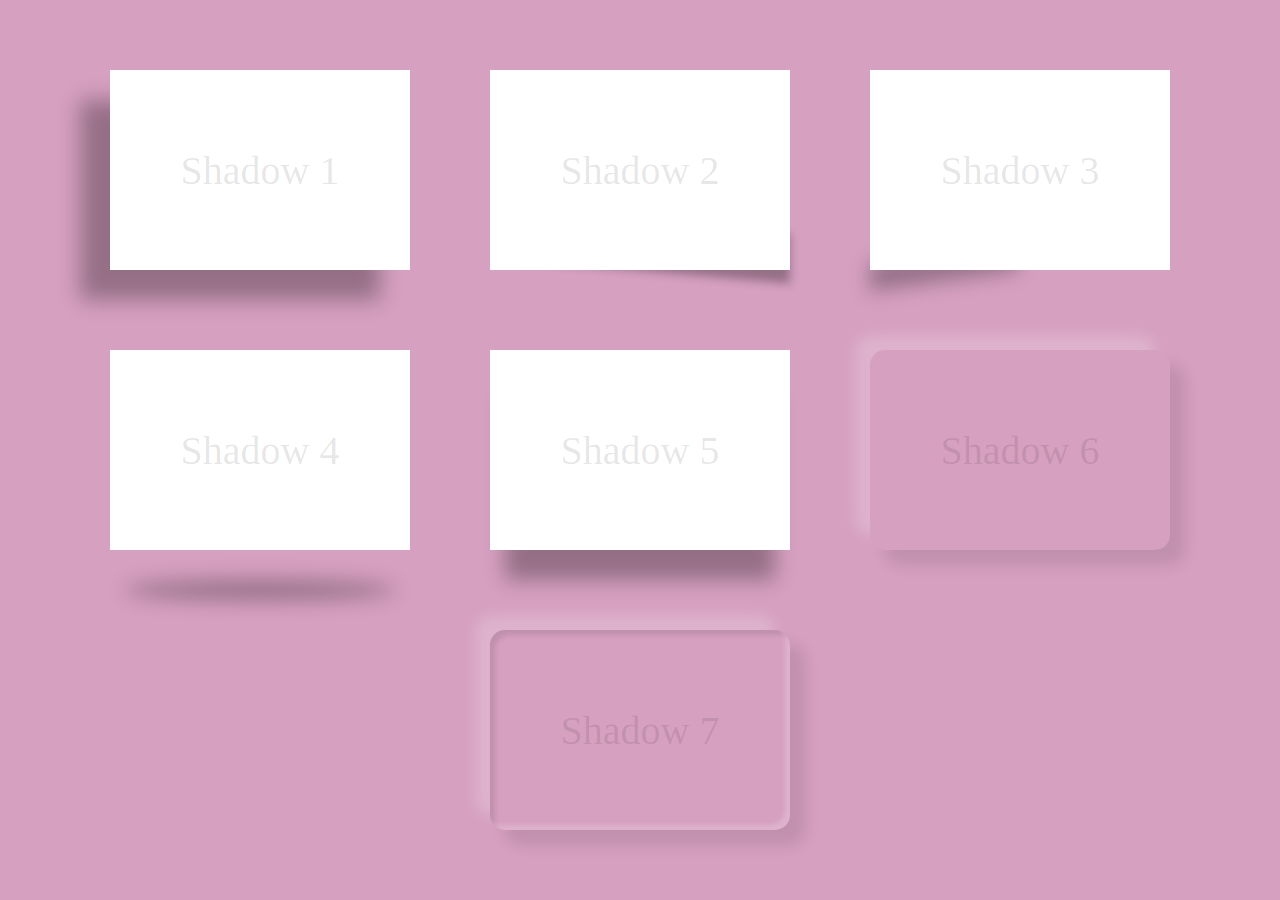
<file: shadow/index.html>
<!DOCTYPE html>
<html lang="en">
<head>
    <meta charset="UTF-8">
    <meta name="viewport" content="width=345670zxlñ´ç, initial-scale=1.0">
    <link rel="stylesheet" href="style.css">
    <title>Document</title>
</head>
<body>
    <div class="container">
        <div class="box shadow1">Shadow 1</div>
        <div class="box shadow2">Shadow 2</div>
        <div class="box shadow3">Shadow 3</div>
        <div class="box shadow4">Shadow 4</div>
        <div class="box shadow5">Shadow 5</div>
        <div class="box shadow6">Shadow 6</div>
        <div class="box shadow7">Shadow 7</div>
    </div>
</body>
</html>
</file>
<file: animacion caida/css/style.css>
*
{
margin: 0;
padding: 0;
}
body
{
font-family: consoles;
/* height: 100vh; */
background: #e9dada;
}
.container{
    display: flex;
    justify-content: center;
    align-items: center;
    height: 100vh;
}
.box{
    background: #da12ec;
    padding: 10px 20px;
    transform-origin: top left;
    animation: caida 2s ease-in-out;
   /*  animation: caida 5s infinite; */
}

@keyframes caida{
    20%,60%{
        transform:rotate(70deg);
    }
    40%,80%{
        transform:rotate(55deg);
        opacity: 1;
    }
    100%{
        transform:translateY(600px);
        opacity: 0;
    }
}
.box p{
    font-size: 50px;
    font-weight: 900;
    color: #f1f1f1;
}

@media(max-width:825px){
    .box p{
        font-size: 30px;
    
    }  
}
@media(max-width:513px){
    .box p{
        font-size: 20px;
    
    }  
}
@media(max-width:355px){
    .box p{
        font-size: 15px;
    min-width: 190px;
    }  
}
</file>
<file: animacionTextoBrillanteCss/style.css>
*
{
    margin:0;
    padding: 0;

}
body
{
    display: flex;
    justify-content: center;
    align-items: center;
    flex-direction: column;
    min-height: 100vh;
    background:rgb(7, 19, 27);
}
h1
{
    /* color: springgreen; */
    color:#111;
    margin: 0 10px 0 40px;
    padding: 0;
    font-family: consolas;
    margin-bottom: 100px;
    display:flex;
    

}
.letter
{
    
    margin:0px 10px;
}
h1 span 
{
display: table-cell;
margin: 0;
padding: 0;
animation: animate 3.5s linear infinite;
font-size: 100px;
}
h1 span:nth-child(1)
{
    animation-delay: 0s;
}
h1 span:nth-child(2){
    animation-delay: 0.25s;
}h1 span:nth-child(3){
    animation-delay: 0.5s;
}h1 span:nth-child(4){
    animation-delay: 0.75s;
}h1 span:nth-child(5){
    animation-delay: 1s;
}h1 span:nth-child(6){
    animation-delay: 1.25s;
}h1 span:nth-child(7){
    animation-delay: 1.5s;
}h1 span:nth-child(8){
    animation-delay: 1.75s;
}h1 span:nth-child(9){
    animation-delay: 2s;
}
h1 span:nth-child(10){
    animation-delay: 2.25s;
}
h1 span:nth-child(11){
    animation-delay: 2.5s;
}
h1 span:nth-child(12){
    animation-delay: 2.75s;
}
@keyframes animate{
    0%,100%{
        color:#ff0099;
        filter: blur(2px);
        text-shadow: 0 0 10px #c563b5 ,
        0 0 10px #c563b5 ,
        0 0 20px #c563b5 ,
        0 0 40px #c563b5 ,
        0 0 80px #c563b5 ,
        0 0 120px #c563b5,
        0 0 200px #c563b5,
        0 0 300px #c563b5 ,
        0 0 400px #c563b5;
    }
    5%,95%{
        color:#5a123d;
        filter: blur(0px);
        text-shadow:  none;
    }

}

@media (max-width:1868px){
    h1 span{
        width: 100vh;
        font-size: 55px;
          }
}

@media (max-width:768px){

    h1 span{
        width: 100vh;
        font-size: 25px;
          }
         
}
</file>
<file: animacionTrazoSVG/style.css>
*
{
    margin:0;
    padding: 0;

}
body
{
    display: flex;
    justify-content: center;
    align-items: center;
    flex-direction: column;
    min-height: 100vh;
    background:rgb(7, 19, 27);
}
h1{
    color: springgreen;
    margin: 0;
    padding: 0;
    font-family: consolas;
    margin-bottom: 100px;
    display:flex;
    

}

.container
{
    position: relative;
    width: 800px;
    display: flex;
    justify-content: space-between;
    align-items:center ;
    flex-direction: row-reverse;
}

.container .icon
{
    width: 100px;
}
.container .icon path
{
    fill: transparent;
    stroke-width: 10;
    stroke: #ff0099;
}
.container .icon.heart path
{
    stroke-dasharray: 1570;
    stroke-dashoffset: 0;
}
.container .icon.heart:hover path
{
    animation: animate-heart 2s linear forwards;
}
@keyframes animate-heart
{
    0%
    {
        stroke-dasharray: 0;
    }
    40%
    {
        stroke-dasharray: 1570;
    }
    80%
    {
        stroke-dasharray: 3140;
        fill: transparent;
    }
    80%
    {
        stroke-dasharray: 3140;
        fill: #ff0099;
    }
}




.container .icon.start path
{
    stroke-dasharray: 1870;
    stroke-dashoffset: 0;
}
.container .icon.start:hover path
{
    animation: animate-start 2s linear forwards;
}
@keyframes animate-start
{
    0%
    {
        stroke-dasharray: 0;
    }
    40%
    {
        stroke-dasharray: 1570;
    }
    80%
    {
        stroke-dasharray: 3140;
        fill: transparent;
    }
    80%
    {
        stroke-dasharray: 3140;
        fill: #ff6600;
        stroke: #ff6600;
    }
}

.container .icon.moon path
{
    stroke-dasharray: 1570;
    stroke-dashoffset: 0;
}
.container .icon.moon:hover path
{
    animation: animate-moon 2s linear forwards;
}
@keyframes animate-moon
{
    0%
    {
        stroke-dasharray: 0;
    }
    40%
    {
        stroke-dasharray: 1570;
    }
    80%
    {
        stroke-dasharray: 3140;
        fill: transparent;
    }
    80%
    {
        stroke-dasharray: 3140;
        fill: #ff0099;
    }
}

.container .icon.cloud path
{
    stroke-dasharray: 1570;
    stroke-dashoffset: 0;
}
.container .icon.cloud:hover path
{
    animation: animate-cloud 2s linear forwards;
}
@keyframes animate-cloud
{
    0%
    {
        stroke-dasharray: 0;
    }
    40%
    {
        stroke-dasharray: 1570;
    }
    80%
    {
        stroke-dasharray: 3140;
        fill: transparent;
    }
    80%
    {
        stroke-dasharray: 3140;
        fill: #ff0099;
    }
}

.container .icon.cloud path
{
    stroke-dasharray: 1570;
    stroke-dashoffset: 0;
}
.container .icon.cloud:hover path
{
    animation: animate-cloud 2s linear forwards;
}
@keyframes animate-cloud
{
    0%
    {
        stroke-dasharray: 0;
    }
    40%
    {
        stroke-dasharray: 1570;
    }
    80%
    {
        stroke-dasharray: 3140;
        fill: transparent;
    }
    80%
    {
        stroke-dasharray: 3140;
        fill: #4f57ff;
        stroke: #4f57ff;
    }
}

.container .icon.like path
{
    stroke-dasharray: 1570;
    stroke-dashoffset: 0;
}
.container .icon.like:hover path
{
    animation: animate-like 2s linear forwards;
}
@keyframes animate-like
{
    0%
    {
        stroke-dasharray: 0;
    }
    40%
    {
        stroke-dasharray: 1570;
    }
    80%
    {
        stroke-dasharray: 3140;
        fill: transparent;
    }
    80%
    {
        stroke-dasharray: 3140;
        fill: #f3f315;
        stroke: #f3f315;
    }
}
.container .icon.crown path
{
    stroke-dasharray: 1870;
    stroke-dashoffset: 0;
}
.container .icon.crown:hover path
{
    animation: animate-crown 2s linear forwards;
}
@keyframes animate-crown
{
    0%
    {
        stroke-dasharray: 0;
    }
    40%
    {
        stroke-dasharray: 1570;
    }
    80%
    {
        stroke-dasharray: 3140;
        fill: transparent;
    }
    80%
    {
        stroke-dasharray: 3140;
        fill: #ff0099;
    }
}
.container .icon.fishing path
{
    stroke-dasharray: 2570;
    stroke-dashoffset: 0;
}
.container .icon.fishing:hover path
{
    animation: animate-fishing 2s linear forwards;
}
@keyframes animate-fishing
{
    0%
    {
        stroke-dasharray: 0;
    }
    40%
    {
        stroke-dasharray: 1570;
    }
    80%
    {
        stroke-dasharray: 3140;
        fill: transparent;
    }
    80%
    {
        stroke-dasharray: 3140;
        fill: #0310ea;
        stroke: #0310ea;
    }
}


@media (max-width:989px){
.container .icon
{
    width: 88px;
}
.container
{ 
width: 100vh; 
        
}

}


@media (max-width:768px){
h1{
    text-align: center;
}
.container
{ 
width: 100vh; 
        
}
.container{
    display: flex;
    flex-direction: row-reverse;
    flex-wrap: wrap;
    justify-content: space-between;
    align-content: space-around;
    /*   border: 2px solid white; */
    height: 300px;
    width: 380px;
}
.container .icon
{
width: 80px;
}
         
}
</file>
<file: botones sombras/css/style.css>
*
{
margin: 0;
padding: 0;
}
body
{
font-family: consoles;
height: 100vh;
background: #e9dada;
display: flex;
align-items: center;
justify-content: center;
}
.container
{
    perspective: 320px;
}
.btn
{
    display: block;
    margin: 40px 0;
    width: 240px;
    height: 80px;
    border: none;
    background-color: rgb(139, 219, 179);
    color: rgb(230, 243, 245);
    font-size: 18px;
    border-radius: 6px;
    outline: none;
    cursor: pointer;
    transition: .3s linear;
}

.btn1:hover{
    transform: rotateX(15deg);
    box-shadow: 0 15px 15px rgb(92, 143, 117);
}
.btn2:hover{
    transform: rotateX(-15deg);
    box-shadow: 0 -15px 15px rgb(92, 143, 117);
}
.btn3:hover{
    transform: rotateY(15deg);
    box-shadow: -15px 0 15px rgb(92, 143, 117);
}
.btn4:hover{
    transform: rotateY(-15deg);
    box-shadow: 15px 0 15px rgb(92, 143, 117);
}
</file>
<file: btn hover lado/css/style.css>
/* *
{
    margin:0;
    padding: 0;
} */
body
{
    margin:0;
    padding: 0;
    background-color: #f1f1f1;
}
.middle
{
position: absolute;
top: 50%;
left: 50%;
transform: translate(-50%,-50%);
text-align: center;
}
.btn
{
background: none;
border: 3px solid #000;
font-family: "monserrat",sans-serif;
text-transform: uppercase;
 padding: 12px 20px; 
margin:10px;
cursor: pointer;
transition: color 0.4s linear;
position: relative;

}
.btn:hover{
color:#f1f1f1;

}
.btn::before
{
    content:"";
    position: absolute;
    left:0;
    top:0;
    width: 100%;
    height: 100%;
    background: #000;
    z-index: -1;
    transition: transform 0.5s;
    transform-origin: 0 0;
    transition-timing-function: cubic-bezier(0.5,1.6,0.4,0.7,);
}
 .btn1::before
{
transform: scaleX(0);
}
.btn2::before
{
transform: scaleY(0);
} 
.btn1:hover::before
{
transform: scaleX(1);
}
.btn2:hover::before
{
transform: scaleX(1);
}
</file>
<file: BUTTON neon/style.css>
*
{
    margin: 0;
    padding: 0;
    font-family: consolas;
    box-sizing: border-box;
}
body
{
    display: flex;
    justify-content: center;
    align-items: center;
    flex-direction: column;
    min-height: 100vh;
    background: #050801;
}
a
{
    position: relative;
    display: inline-block;
    padding: 25px 30px;
    margin: 40px 0;
    color: #f403e0;
    font-size: 24px;
    text-decoration: none;
    text-transform: uppercase;
    transition: 0.5s;
    letter-spacing: 4px;
    -webkit-box-reflect: below 1px linear-gradient(transparent,#0005);
/* overflow: hidden;  */
overflow: hidden; 
}

a:nth-child(1){
    filter: hue-rotate(290deg);
}
a:nth-child(3){
    filter: hue-rotate(150deg);
}

a:hover
{
background:#f403e0 ;
color: #050801;
box-shadow: 0 0 5px #f403e0,
            0 0 25px #f403e0,
            0 0 50px #f403e0,
            0 0 200px #f403e0;
}
a span
{
position: absolute;
display: block;    
}
a span:nth-child(1)
{
top: 0; 
left:-100% ;
width: 100%;
height: 2px;
background: linear-gradient(90deg, transparent,#f403e0);
animation: snake1 1s linear infinite
}

@keyframes snake1 {

    0%{
        left: -100%;
    }
    50%,100%{
        left: 100%;
    }

}
a span:nth-child(2)
{
top: -100%; 
right:0 ;
width: 2px;
height: 100%;
background: linear-gradient(180deg, transparent,#f403e0);
animation: snake2 1s linear infinite;
animation-delay:0.25s;
}

@keyframes snake2 {

    0%{
        top: -100%;
    }
    50%,100%{
        top: 100%;
    }


}
a span:nth-child(3)
{
bottom: 0; 
right: -100% ;
width: 100%;
height: 2px;
background: linear-gradient(270deg, transparent,#f403e0);
animation: snake3 1s linear infinite;
animation-delay:0.5s;
}

@keyframes snake3 {

    0%{
        right: -100%;
    }
    50%,100%{
        right: 100%;
    }

}
a span:nth-child(4)
{
left:  0;
bottom: -100%; 
width: 2px;
height: 100%;
background: linear-gradient(360deg, transparent,#f403e0);
animation: snake4 1s linear infinite;
animation-delay:0.75s;
}

@keyframes snake4 {

    0%{
        bottom: -100%;
    }
    50%,100%{
        bottom: 100%;
    }

}
</file>
<file: hovereffect card/css/style.css>
body 
{
background-color: #f1f1f1;
transform: perspective(900px);
transform-style: preserve-3d;
font-family: consolas;
color: white;

}
.title
{
width:100%;
text-align: center;
}
.title h1
{
  font-size:50px;
  font-family: consolas;
}
.title h1 span:nth-child(1)
{
color:#6fd3a9;
}
.title h1 span:nth-child(2)
{
color:#c76fd3;
}
.title h1 span:nth-child(3)
{
color:#dacf42;
}
.title h1 span:nth-child(4)
{
color:#77b7eb;
}

.card
{
text-align:center;
position: absolute;
width: 250px;
height: 360px;
margin-top: 10px;
margin-bottom: 10px; 
transform: rotatex(70deg) translatey(-200px) translatez(-100px);   
transition:.6s;
animation: animate 1s linear infinite;
box-shadow: 0px 20px 60px rgba(0,0,0, 0.5); 
/* border: 1px solid blue; */
}
.card:hover
{
transform: rotatex(0deg);
transform: rotatez(0deg) ;
transition:.6s;
box-shadow: 0px 0px 20px rgba(0, 0, 0, 0.3);
}
.card1
{
left: 100px; 
background: linear-gradient(rgb(58, 225, 141),rgb(91, 227, 209)); 
/* border: 1px solid blue; */
}
.card2
{
left: 710px;
background: linear-gradient(rgb(207, 91, 207),rgb(243, 104, 213));
}
.card3
{
left: 1300px;
background: linear-gradient(#1f6e86,#52a3ff);
}
.ponque
{
transform: translateY(15px);
width:228px;
height:150px;
/*   border: 1PX SOLID WHITE; */
/*   margin-left:9px ; */
margin-right: 8px;
}
h3
{
font-size:25px;
text-shadow: 0 0 2px rgb(255, 255,255);
transform: translatey(10px);
/*   border: 2px solid wheat; */
}
p
{
text-align:center;
width:220px;
transform: translatex(12px);
font-size: 15px;
/* border: 2px solid wheat; */
}
a
{
  text-decoration: none;
  color: #db34cd;
}
.btn-container
{
  text-align:center;
  position: absolute;
  left: 710px;
  top: 600px;
outline: none;
}
.btn
{
    width: 200px;
    height: 60px;
    background: none;
    border: 4px solid;
    color: #db34cd;
    font-weight: 700;
    text-transform: uppercase;
    cursor: pointer;
    font-size: 16px;
    position: relative;
    text-shadow: 1px 2px 2px rgb(3, 3, 3);
}
.btn:hover{
  text-shadow: 1.7px 2px 2px rgb(3, 3, 3);
  color: #db34cd;
}
.btn::before,.btn::after
{
    content: "";
    position: absolute;
    width: 14px;
    height: 4px;
   /*  background: red; */
   background: #f1f1f1;
    transform: skewX(50deg);
    transition: .4s linear;
}
.btn::before
{
    top:-4px;
    left:10%;
}
.btn::after
{
    bottom:-4px;
    right:10%;
}
.btn:hover::before
{
  left: 80%;
 
}
.btn:hover::after
{
  right: 80%;
 
}
</file>
<file: hovereffect/css/style.css>
*
{
    margin: 0;
    padding: 0;
    font-weight: "monserraat",sans-serif;
}
body
{
    background: #353b48;
    height: 100vh;
    display: flex;
    align-items: center;
    justify-content: center;
}
.btn
{
    width: 200px;
    height: 60px;
    background: none;
    border: 4px solid;
    color: #3498db;
    font-weight: 700;
    text-transform: uppercase;
    cursor: pointer;
    font-size: 16px;
    position: relative;
}
.btn::before,.btn::after
{
    content: "";
    position: absolute;
    width: 14px;
    height: 4px;
   /*  background: red; */
   background: #353b48;
    transform: skewX(50deg);
    transition: .4s linear;
}
.btn::before
{
    top:-4px;
    left:10%;
}
.btn::after
{
    bottom:-4px;
    right:10%;
}
.btn:hover::before
{
  left: 80%;
}
.btn:hover::after
{
  right: 80%;
}
</file>
<file: librito/css/style.css>
@import url('https://fonts.googleapis.com/css2?family=Lemonada:wght@500&family=Noto+Sans+JP:wght@500&display=swap');

body
{
margin: 0;
padding: 0;
font-family: 'Quicksand',sans-serif;
background: #eeeaea;
}
.name{
    display: flex;
    justify-content: center;
    padding-top: 5em;
  
}
.name h1 span:first-child {
    color: #353331;
    text-transform: uppercase;
    letter-spacing: 15px;
    font-size: 2em;
}
.name h1 span {
font-family:Cambria, Cochin, Georgia, Times, 'Times New Roman', serif;
/* text-shadow: 2px 2px 2px rgb(182, 163, 179); */
color: rgb(201, 137, 221);

}
.name h1 span:last-child {
    font-family:Cambria, Cochin, Georgia, Times, 'Times New Roman', serif;
  /*   text-shadow: 2px 2px 2px rgb(172, 151, 169); */
    color: rgb(170, 235, 199);
    
    }

.container-cards{
max-width: 1000px;
margin: 100px auto;
display: flex;
flex-wrap: wrap;
justify-content: space-around;
margin-top: 25px; 
}
.card
{
position: relative;
margin: 20px 0;
width: 260px;/* 300 */
height: 380px;/* 400 */
background: #fff;
transform-style: preserve-3d;
transform: perspective(2000px);
transition: 1s;
box-shadow: inset 300px 0 50px rgba(0,0,0,.5); 
border-radius: 6px;
}
.card:hover{
transform: perspective(2000px) rotate(-10deg);
box-shadow: inset 20px 0 50px rgba(0,0,0,.5);
z-index: 1000;

}
.card .imgBox
{
position: relative;
width:100%;
height: 100%;
border: 1px solid rgb(219, 210, 210);
box-shadow: 10px 0 20px rgba(0,0,0,.5);
box-sizing: border-box;
transform-origin: left;
z-index: 1;
transition: 1s;
border-radius: 6px;
}
 .card:hover .imgBox
{
    transform: rotateY(-135deg);
}

.card .imgBox img
{
    position: absolute;
    top:0;
    left:0;
    width: 100%;
    height: 100%;
    /* object-fit: cover; */
    border-radius: 6px;
}
.card .details
{
    position: absolute;
    top:0;
    left:0;
    box-sizing: border-box;
    padding: 20px;
    /* font-family: 'Lemonada', cursive; */
    font-family: 'Noto Sans JP', sans-serif;
    font-size: 12px;
    color: #353331;
    
}
.card .details h2
{
  letter-spacing: 2px;
    color: #353331;
    
}
.card .details p
{
  letter-spacing: 2px;
    color: #353331;
    
}
.card .details span
{
    font-family: 'Noto Sans JP', sans-serif;
    letter-spacing: 1px;
    font-weight: bold;
    color: #353331;
    
    
}
.sm
{
margin: 0px 10px;
}
.sm a
{
display: inline-flex;
width: 60px;
height: 60px;
justify-content: center;
align-items: center;
color: #353331;
transition: .4s;
} 

.icon
{
    width: 38px;
    margin-top: 5px;
}
 .icon path
{
    fill: #353331;
    stroke-width: 0.1;
    stroke: #353331;
    /* fill:  #353331; */

}
.icon.fb path
{
    stroke-dasharray: 100;
    stroke-dashoffset: 0;
}
.icon.fb:hover path
{
    animation: animate-fb 1.5s linear forwards;
}
@keyframes animate-fb
{
    0%
    {
        stroke-width: 0.3;
        stroke-dasharray: 0;
        fill: transparent;
    }
    40%
    {
        stroke-width: 1;
        stroke-dasharray: 10;
        fill: transparent;
    }
    80%
    {
        stroke-dasharray: 30;
        fill: transparent;
    }
    100%
    {
        stroke-dasharray: 100;
        fill: #353331;
    }
}


.icon.insta path
{
    stroke-dasharray: 100;
    stroke-dashoffset: 0;
}
.icon.insta:hover path
{
    animation: animate-insta 1.5s linear forwards;
}
@keyframes animate-insta
{
    0%
    {
        stroke-width: 0.3;
        stroke-dasharray: 0;
        fill: transparent;
    }
    40%
    {
        stroke-width: 1;
        stroke-dasharray: 10;
        fill: transparent;
    }
    80%
    {
        stroke-dasharray: 30;
        fill: transparent;
    }
    100%
    {
        stroke-dasharray: 100;
        fill: #353331;
    }
}
.icon.twitter path
{
    stroke-dasharray: 100;
    stroke-dashoffset: 0;
}
.icon.twitter:hover path
{
    animation: animate-twitter 1.5s linear forwards;
}
@keyframes animate-twitter
{
    0%
    {
        stroke-width: 0.3;
        stroke-dasharray: 0;
        fill: transparent;
    }
    40%
    {
        stroke-width: 1;
        stroke-dasharray: 10;
        fill: transparent;
    }
    80%
    {
        stroke-dasharray: 30;
        fill: transparent;
    }
    100%
    {
        stroke-dasharray: 100;
        fill: #353331;
    }
}


 @media (max-width:989px){

    
    .front,
    .back
    {
        margin-left: 20px;
      
    }
    }
    
    
    @media (max-width:768px){
   
       
        .front,
        .back
        {
            margin-left: 110px;
            height: 100%;
            width: 200px;
        }
        .front img
        {
            width: 200px;
          /*   border: 1px solid wheat; */
            margin-left: -10px;
        }
        .name{
            text-align:center;
            align-content: center;
            padding-top: 1em;
            margin:0 20px;
          
        }
        .name h1 span:first-child {
            
            font-size: 1.5em;
        }
             
    }
    @media (max-width:468px){
        
        .name h1 span:first-child {
            
            font-size: 0.5em;
        }
    }
</file>
<file: shadow/style.css>
*
{
margin: 0;
padding: 0;
}
body
{
display: flex;
justify-content: center;
align-items: center;
min-height: 100vh;
background: #d6a0c1;
}
.container
{
position: relative;
display: flex;
justify-content: center;
flex-direction: row;
flex-wrap: wrap;
}
.container .box 
{
background: #fff;
position: relative;
width: 300px;
height: 200px;
margin: 40px 40px;
font-family: consolas;
font-size: 2.5em;
display: flex;
justify-content: center;
align-items: center;
color:rgba(0,0,0,0.1)
}
.container .box.shadow1
{
    /* box-shadow: x y blur color */
box-shadow: -30px 30px 20px rgba(0,0,0,0.3);
}
.container .box.shadow2:before
{
content: '';
position: absolute;
bottom: 10px;
left: 10%;
width: 90%;
height: 50px;
background:rgba(0,0,0,0.3);
transform-origin: left;
transform: skewY(5deg);
z-index:-1;
filter: blur(5px);
}
.container .box.shadow3:after
{
content: '';
position: absolute;
bottom: 0;
left: 0;
width: 50%;
height: 30px;
background:rgba(0,0,0,0.3);
transform-origin: right;
transform: skewY(-8deg);
z-index:-1;
filter: blur(10px);
}
.container .box.shadow4:before
{
content: '';
position: absolute;
bottom: -50px;
left: 5%;
width: 90%;
height: 20px;
background:rgba(0,0,0,0.3);
border-radius: 50%;
z-index:-1;
filter: blur(10px);
}
.container .box.shadow5:before
{
content: '';
position: absolute;
bottom: -15%;
left: 5%;
width: 90%;
height: 90%;
background:rgba(0,0,0,0.3);
z-index:-1;
filter: blur(10px);
}
.container .box.shadow6
{
background:#d6a0c1;
border-radius: 15px;
box-shadow: -15px -15px 15px rgba(255,255,255,0.2),
15px 15px 15px rgba(0,0,0,0.1);
}
.container .box.shadow7
{
background:#d6a0c1;
border-radius: 15px;
box-shadow: -15px -15px 15px rgba(255,255,255,0.2),
    15px 15px 15px rgba(0,0,0,0.1),
    inset -5px -5px 5px rgba(255,255,255,0.2),
    inset 5px 5px 5px rgba(0,0,0,0.1);
}
@media (max-width: 1195px){
    .container{
        /* border: 2px solid blue; */
        width: 1170px;
      
    }
}
</file>
